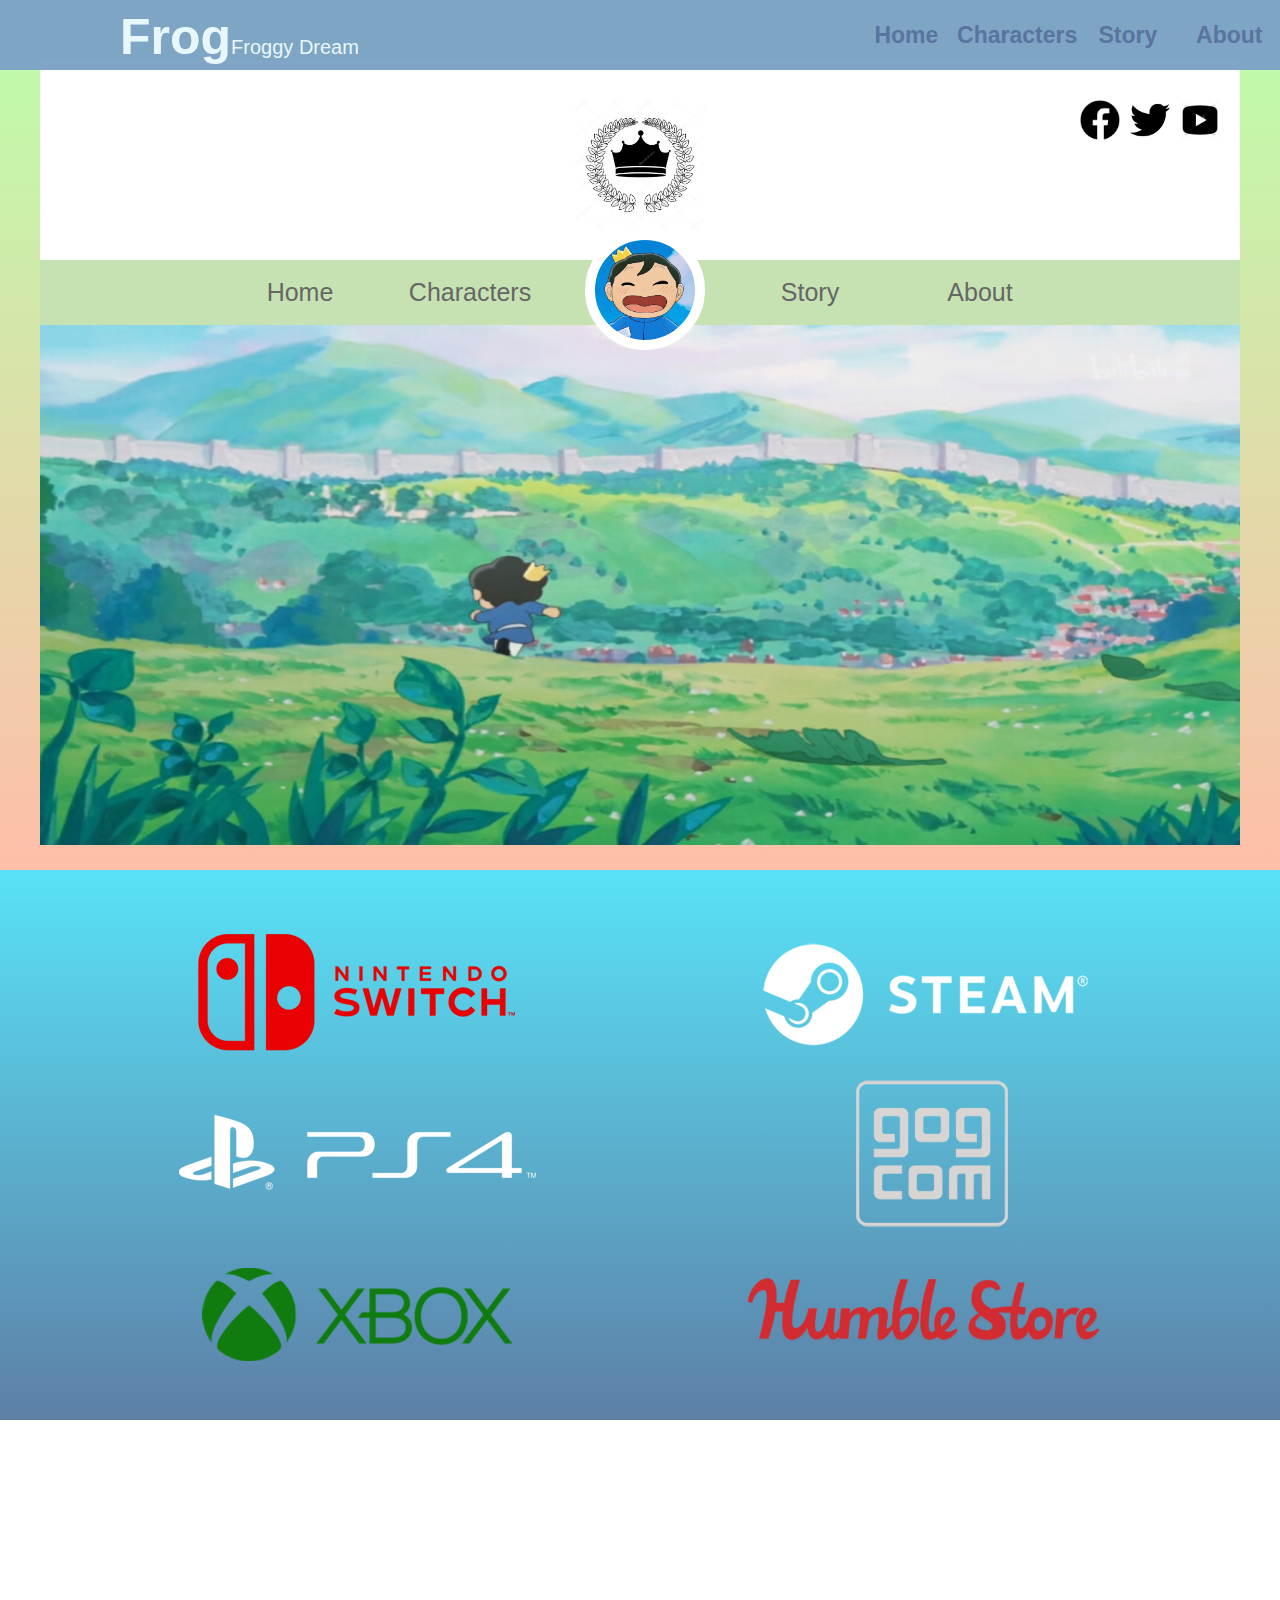
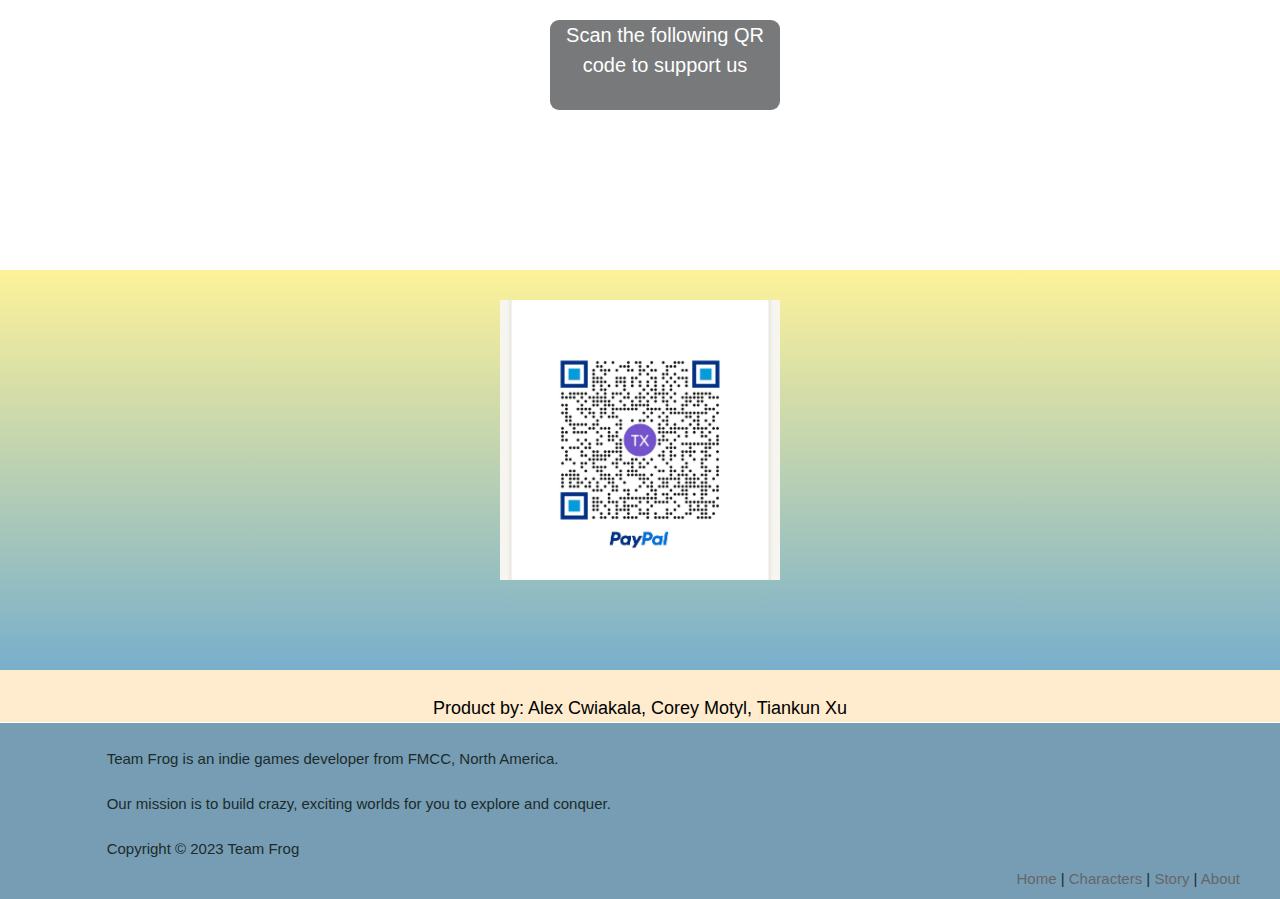
<file: index.html>
<!DOCTYPE html>
<html lang="en">   
<head>
    <meta charset="UTF-8">
    <meta http-equiv="X-UA-Compatible" content="IE=edge">
    <meta name="viewport" content="width=device-width, initial-scale=1.0">
    <title>Froggy Dreams Website</title>
    <link rel="stylesheet" href="./Data/reset.css">
    <link rel="stylesheet" href="./CSS/index.css">
    <link rel="stylesheet" href="./CSS/nav.css">
    <link rel="stylesheet" href="./CSS/all.css">
</head>
<body>
    <nav>
        <div class="navtitle"><strong>Frog</strong>Froggy Dream</div>
        <a href="index.html">Home</a>
        <a href="characters.html">Characters</a>
        <a href="story.html">Story</a>
        <a href="contact.html">About</a>
    </nav>
    <div class="wrap-body">
        <header>
            <div class="zerogrid">
                <div class="wrap-header">
                    <div class="wrap-sc">
                        <div class="logo">
                            <a href="login.html"><img src="./img/logout.webp"></a>
                        </div> 
                        <div class="icon fb">
                            <a href="https://www.facebook.com/" target="top"><img src="./img/facebook.png"></a>
                        </div>
                        <div class="icon tt">
                            <a href="https://twitter.com/home" target="new front"><img src="./img/twitter.png"></a>
                        </div>
                        <div class="icon yt">
                            <a href="https://www.youtube.com/" target="new front"><img src="./img/youtube.png"></a>
                        </div>
                    </div>
                    <ul class="shell">
                        <li class="button">
                            <a href="./index.html"><span>Home</span></a>
                        </li>
                        <li class="button">
                            <a href="./characters.html"><span>Characters</span></a>
                        </li>
                        <li class="portrait">
                            <ul class="information">
                                <li>Froggy Dreams</li>
                            </ul>
                        </li>
                        <li class="button">
                            <a href="./story.html"> <span>Story</span></a>
                        </li>
                        <li class="button">
                            <a href="./contact.html"><span>About</span></a>
                        </li>
                    </ul>
                    <div class="atupian"><img src="./img/beijing3.jpg"></div>
                </div>
            </div>
    </div>
    </header>

    <div class="body1" >
        <div class="">
            <div class="box1"><a href="https://www.nintendo.com" target="_blank" >
                <img src="./img/switch.png"/></a></div>
            <div class="box2"><a href="https://store.playstation.com" target="_blank" >
                <img src="./img/ps4.png"></a></div>
            <div class="box3"><a href="https://www.xbox.com" target="_blank" >
                <img src="./img/xbox.png"></a></div>
        </div>
        <div class="">
            <div class="box4"><a href="https://store.steampowered.com" target="_blank" >
                <img src="./img/steam.png"></a></div>
            <div class="box5"><a href="https://www.gog.com" target="_blank" >
                <img src="./img/gog.png"></a></div>
            <div class="box6"><a href="https://www.humblebundle.com" target="_blank" >
                <img src="./img/humble.png"></a></div>
        </div>
    </div>
    <div class="touming">
        <div class="touming1">Scan the following QR code to support us</div>
    </div>
    <div class="apartments">
        <div class="biaoti"><img src="./img/paypal.JPG"></div>
    </div>
    <div class="wbb" style="text-align: center; font-size: 18px; padding-top: 25px;">Product by: Alex Cwiakala, Corey Motyl, Tiankun Xu<br/></p>
    </div>
    <footer>
        <div class="foot">
            <p class="" style="white-space:pre-wrap;text-align: left;">
                Team Frog is an indie games developer from FMCC, North America.
            </p>
            <p class="" style="white-space:pre-wrap;text-align: left;">
                Our mission is to build crazy, exciting worlds for you to explore and conquer.&nbsp;
            </p>
            <p class="" style="white-space:pre-wrap;text-align: left;">
                Copyright © 2023 Team Frog
            </p>     
            <p class="" style="text-align: right;" >
                <a href="index.html">Home</a> |
                <a href="characters.html">Characters</a> |
                <a href="story.html">Story</a> |
                <a href="contact.html">About</a> 
            </p>
        </div>
    </footer>
    
</body>

</html>
</file>
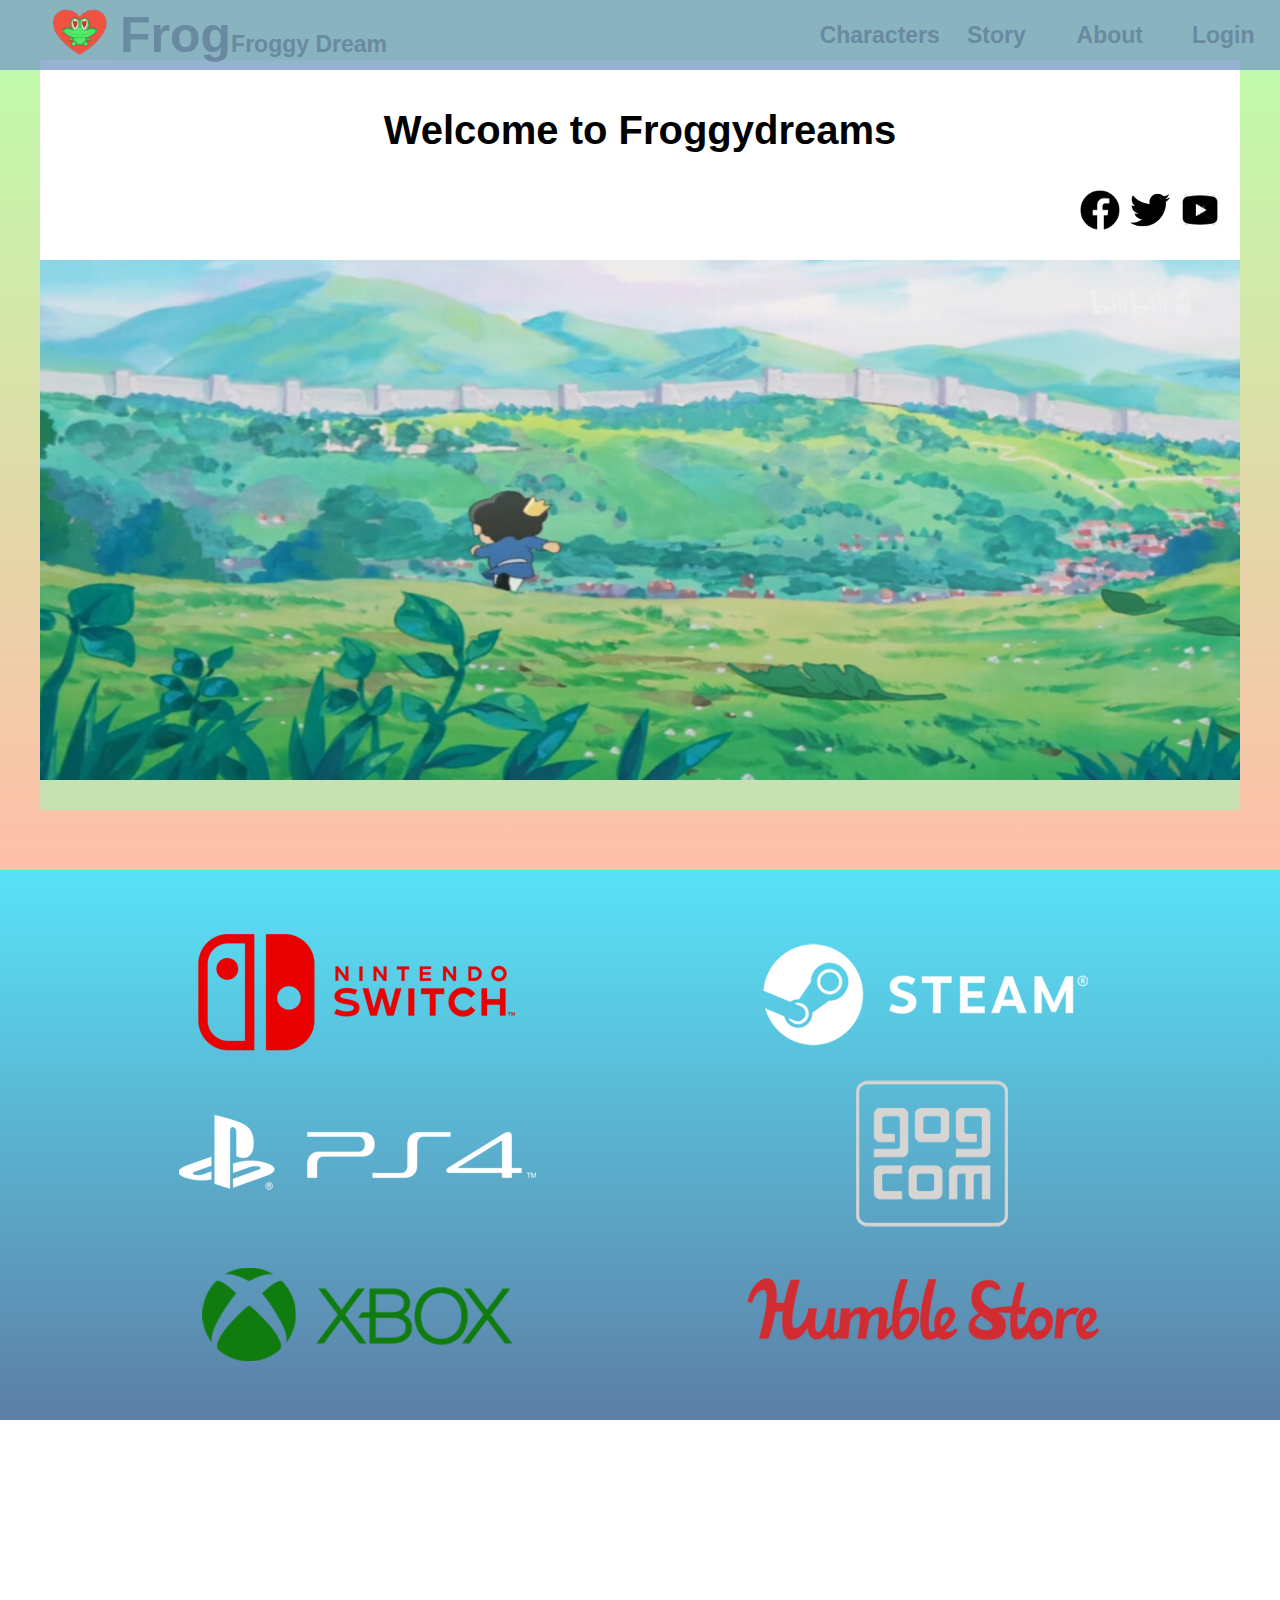
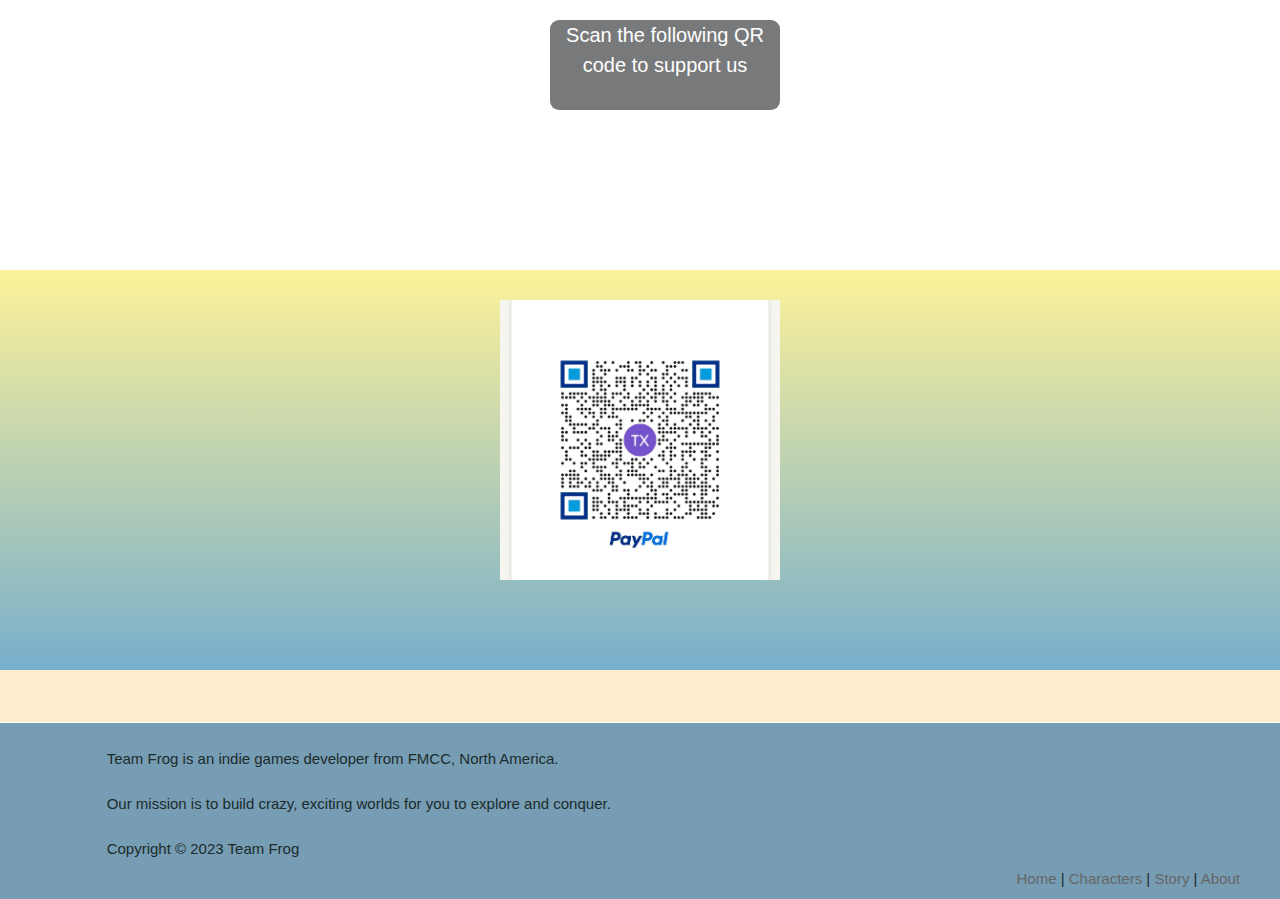
<file: Froggy Dream/index.html>
<!DOCTYPE html>
<html lang="en">   
<head>
    <meta charset="UTF-8">
    <meta http-equiv="X-UA-Compatible" content="IE=edge">
    <meta name="viewport" content="width=device-width, initial-scale=1.0">
    <title>Froggy Dreams Website</title>
    <link rel="stylesheet" href="./Data/reset.css">
    <link rel="stylesheet" href="./CSS/index.css">
    <link rel="stylesheet" href="./CSS/nav.css">
    <link rel="stylesheet" href="./CSS/all.css">
</head>
<body>
    <nav>
        <div class="redfrog"><img src="./img/splash1.0.png"></div>
        <div class="navtitle">
            <a href="index.html"><strong>Frog</strong>Froggy Dream</a></div>
        <a href="characters.html">Characters</a>
        <a href="story.html">Story</a>
        <a href="contact.html">About</a>
        <a href="login.html" target="_blank">Login</a>
    </nav>
    <div class="wrap-body">
        <header>
            <div class="zerogrid">
                <div class="wrap-header">
                    <div class="wrap-sc">
                        <div class="title">
                            <h1>Welcome to Froggydreams</h1>
                        </div> 
                        <div class="icon fb">
                            <a href="https://www.facebook.com/" target="top"><img src="./img/facebook.png"></a>
                        </div>
                        <div class="icon tt">
                            <a href="https://twitter.com/home" target="new front"><img src="./img/twitter.png"></a>
                        </div>
                        <div class="icon yt">
                            <a href="https://www.youtube.com/" target="new front"><img src="./img/youtube.png"></a>
                        </div>
                    </div>
                    <div class="atupian"><img src="./img/beijing3.jpg"></div>
                </div>
            </div>
    </div>
    </header>

    <div class="body1" >
        <div class="">
            <div class="box1"><a href="https://www.nintendo.com" target="_blank" >
                <img src="./img/switch.png"/></a></div>
            <div class="box2"><a href="https://store.playstation.com" target="_blank" >
                <img src="./img/ps4.png"></a></div>
            <div class="box3"><a href="https://www.xbox.com" target="_blank" >
                <img src="./img/xbox.png"></a></div>
        </div>
        <div class="">
            <div class="box4"><a href="https://store.steampowered.com" target="_blank" >
                <img src="./img/steam.png"></a></div>
            <div class="box5"><a href="https://www.gog.com" target="_blank" >
                <img src="./img/gog.png"></a></div>
            <div class="box6"><a href="https://www.humblebundle.com" target="_blank" >
                <img src="./img/humble.png"></a></div>
        </div>
    </div>
    <div class="touming">
        <div class="touming1">Scan the following QR code to support us</div>
    </div>
    <div class="apartments">
        <div class="biaoti"><img src="./img/paypal.JPG"></div>
    </div>
    <div class="wbb" style="text-align: center; font-size: 18px; padding-top: 25px;"><br/></p>
    </div>
    <footer>
        <div class="foot">
            <p class="" style="white-space:pre-wrap;text-align: left;">
                Team Frog is an indie games developer from FMCC, North America.
            </p>
            <p class="" style="white-space:pre-wrap;text-align: left;">
                Our mission is to build crazy, exciting worlds for you to explore and conquer.&nbsp;
            </p>
            <p class="" style="white-space:pre-wrap;text-align: left;">
                Copyright © 2023 Team Frog
            </p>     
            <p class="" style="text-align: right;" >
                <a href="index.html">Home</a> |
                <a href="characters.html">Characters</a> |
                <a href="story.html">Story</a> |
                <a href="contact.html">About</a> 
            </p>
        </div>
    </footer>
    
</body>

</html>
</file>
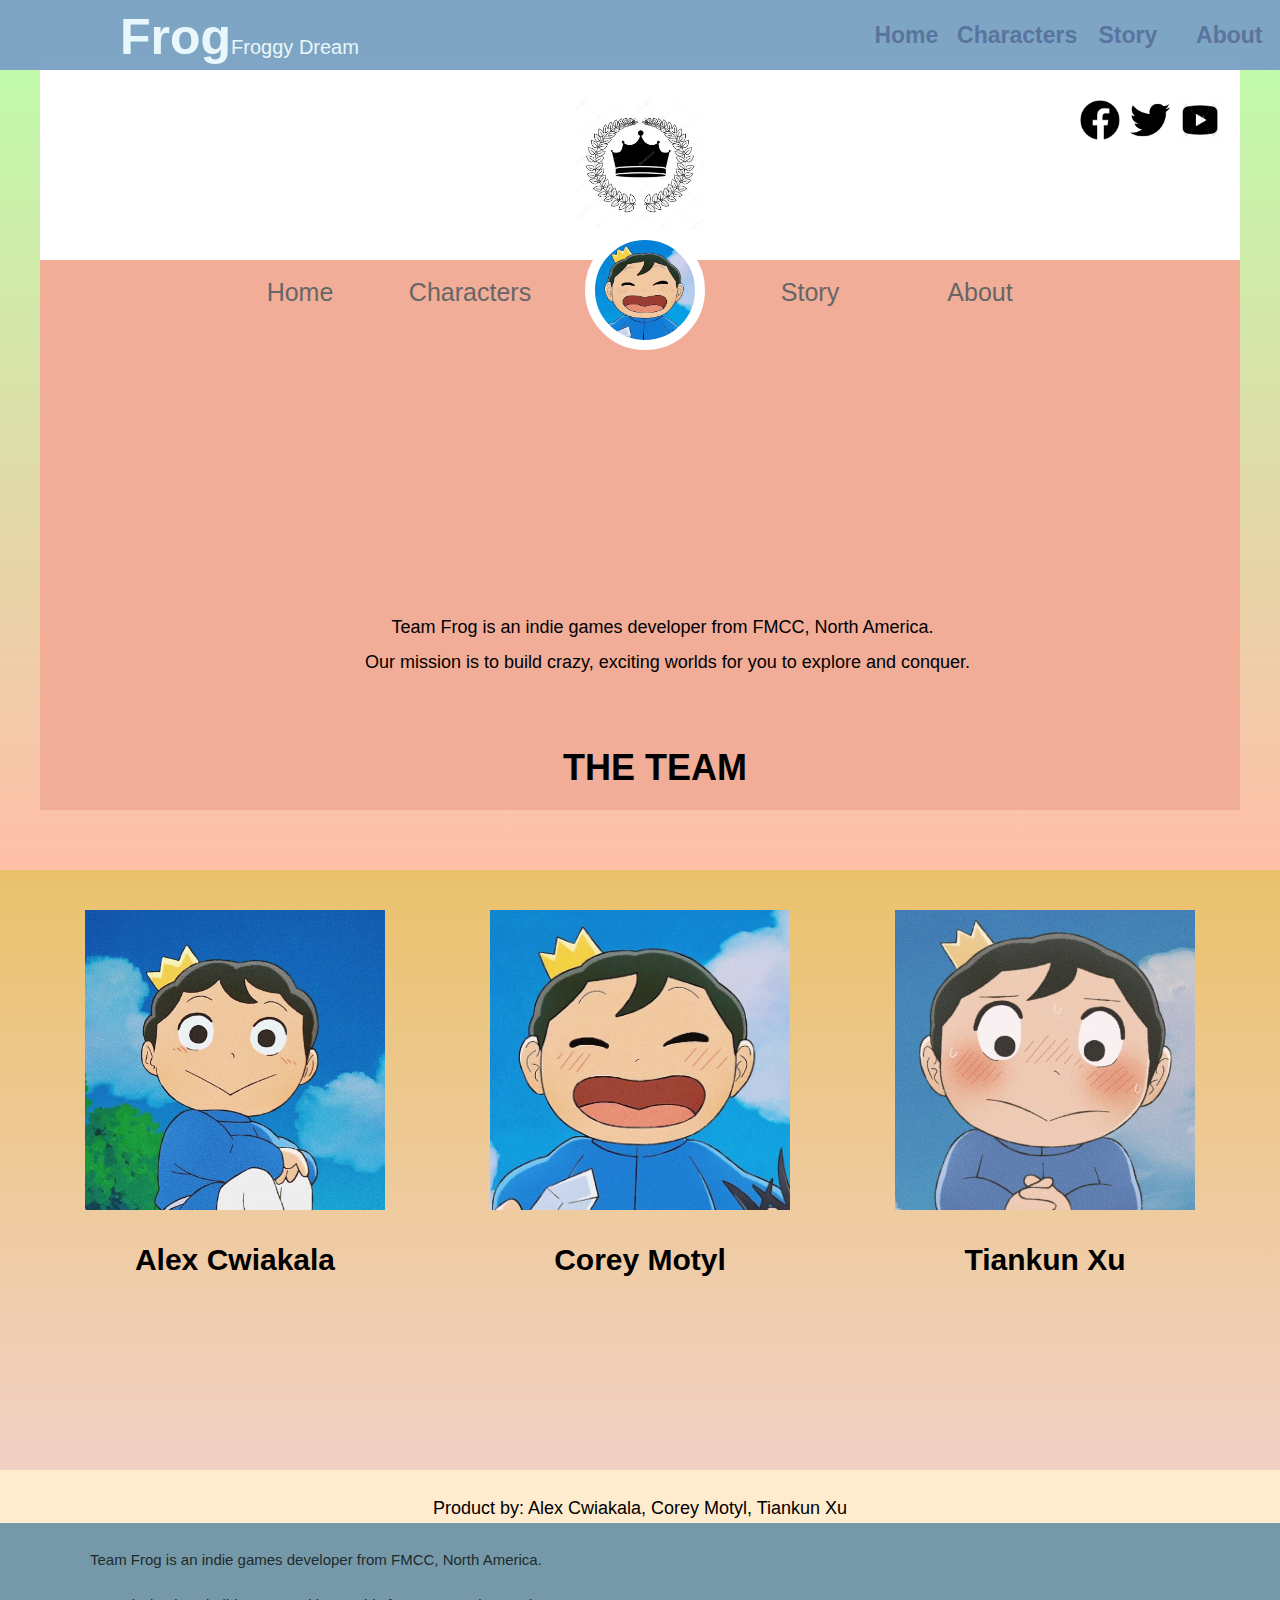
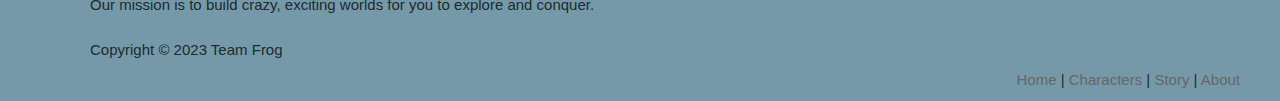
<file: contact.html>
<!DOCTYPE html>
<html lang="en">
<head>
    <meta charset="UTF-8">
    <meta http-equiv="X-UA-Compatible" content="IE=edge">
    <meta name="viewport" content="width=device-width, initial-scale=1.0">
    <title>Foggy Dreams</title>
    <link rel="stylesheet" href="./CSS/contact.css">
    <link rel="stylesheet" href="./Data/reset.css">
    <link rel="stylesheet" href="./CSS/nav.css">
    <link rel="stylesheet" href="./CSS/all.css">
</head>
<body>
    <nav>
        <div class="navtitle"><strong>Frog</strong>Froggy Dream</div>
        <a href="index.html">Home</a>
        <a href="characters.html">Characters</a>
        <a href="story.html">Story</a>
        <a href="contact.html">About</a>
    </nav>
    <header>
        <div class="zerogrid">
            <div class="wrap-header">
                <div class="wrap-sc">
                    <div class="logo">
                        <a href="login.html"><img src="./img/logout.webp"></a>
                    </div> 
                    <div class="icon fb">
                        <a href="https://www.facebook.com/" target="top"><img src="./img/facebook.png"></a>
                    </div>
                    <div class="icon tt">
                        <a href="https://twitter.com/home" target="new front"><img src="./img/twitter.png"></a>
                    </div>
                    <div class="icon yt">
                        <a href="https://www.youtube.com/" target="new front"><img src="./img/youtube.png"></a>
                    </div>
                </div>
                <ul class="shell">
                    <li class="button">
                        <a href="./index.html"><span>Home</span></a>
                    
                    </li>
                    <li class="button">
                        <a href="./characters.html"><span>Characters</span></a>
                    </li>
                    <li class="portrait">
                        <ul class="information">
                            <li>Froggy Dreams</li>
                        </ul>
                    </li>
                    <li class="button">
                        <a href="./story.html"><span>Story</span></a>
                    </li>
                    <li class="button">
                        <a href="./contact.html"><span>About</span></a>
                    </li>
                </ul>
                <!-- <div class="atupian"><img src="./img/beijing4.jpg"></div> -->
                <div class="team">
                    <p style="text-align:center;white-space:pre-wrap;" class="">
                        Team Frog is an indie games developer from FMCC, North America.  &nbsp;
                        Our mission is to build crazy, exciting worlds for you to explore and conquer.&nbsp;
                    </p>
                    <h1 style="text-align:center;white-space:pre-wrap;" class="txt">
                        THE TEAM
                    </h1>

                </div>
            </div>
    </div>
        
</div>
</header>
<div class="body1">
    <div class="box1"><img src="./img/tupian1.jpg">
        <h4 style="text-align:center;white-space:pre-wrap;">Alex Cwiakala</h4><br /> 
        <p class="" style="white-space:pre-wrap;"></p>
    </div>
    <div class="box2"><img src="./img/tupian2.jpg">
        <h4 style="text-align:center;white-space:pre-wrap;">Corey Motyl</h4><br /> 
        <p class="" style="white-space:pre-wrap;"></p>
    </div>
    <div class="box3"><img src="./img/tupian3.jpg">
        <h4 style="text-align:center;white-space:pre-wrap;">Tiankun Xu</h4><br /> 
        <p class="" style="white-space:pre-wrap;"></p>
    </div>
</div>
<div class="wbb" style="text-align: center; font-size: 18px; padding-top: 25px;">Product by: Alex Cwiakala, Corey Motyl, Tiankun Xu <br/></p>
</body>
<footer>
    <div class="foot">
        <p class="" style="white-space:pre-wrap;text-align: left;">
            Team Frog is an indie games developer from FMCC, North America.
        </p>
        <p class="" style="white-space:pre-wrap;text-align: left;">
            Our mission is to build crazy, exciting worlds for you to explore and conquer.&nbsp;
        </p>
        <p class="" style="white-space:pre-wrap;text-align: left;">
            Copyright © 2023 Team Frog
        </p>     
        <p class="" style="text-align: right;" >
            <a href="index.html">Home</a> |
            <a href="characters.html">Characters</a> |
            <a href="story.html">Story</a> |
            <a href="contact.html">About</a> 
        </p>
    </div>
</footer>
</html>
</file>
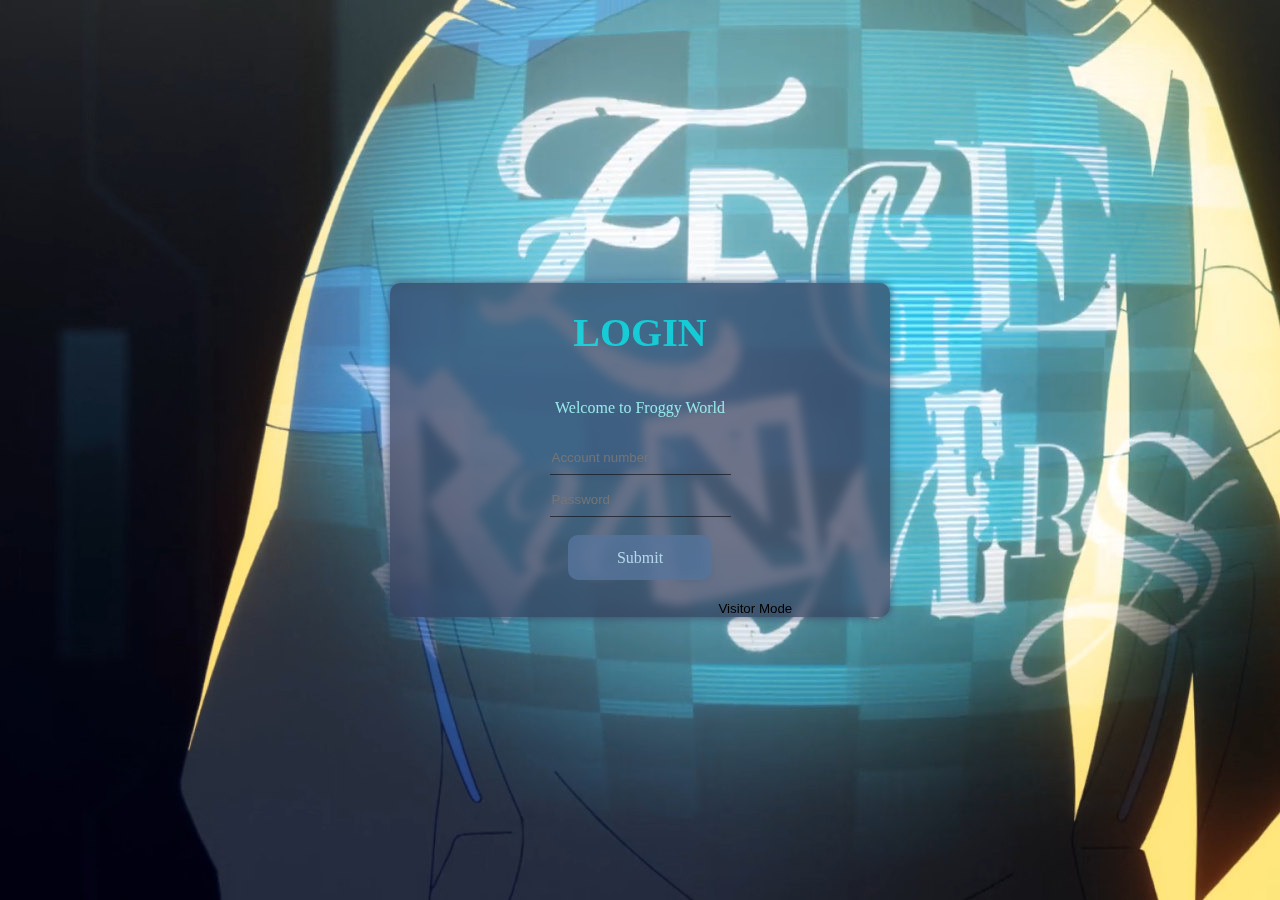
<file: login.html>
<!DOCTYPE html>
<html lang="en">
<head>
    <meta charset="UTF-8">
    <meta http-equiv="X-UA-Compatible" content="IE=edge">
    <meta name="viewport" content="width=device-width, initial-scale=1.0">
    <title>Login</title>
    <link rel="stylesheet" href="./CSS/login.css">
</head>
<body>
    <div class="back" id="back">
        <div class="log" id="log">
            <div class="logtitle">LOGIN</div><p>Welcome to Froggy World</p>
            <form action="index.html" id="logbody" class="logbody" onsubmit="return login()">
                <input type="text" id="zh" size="20" class="txt" placeholder="Account number">
                <br>
                <input type="password" id="mm" size="20" class="txt" placeholder="Password">
                <br>
                <input type="submit" value="Submit" id="sub" class="sub">
                <a href="index.html"><input type="button" value="Visitor Mode" id="vm" class="vm"></a>
            </form>     
        </div>
    </div>
    <script src="login.js"></script>
</body>
</html>
</file>
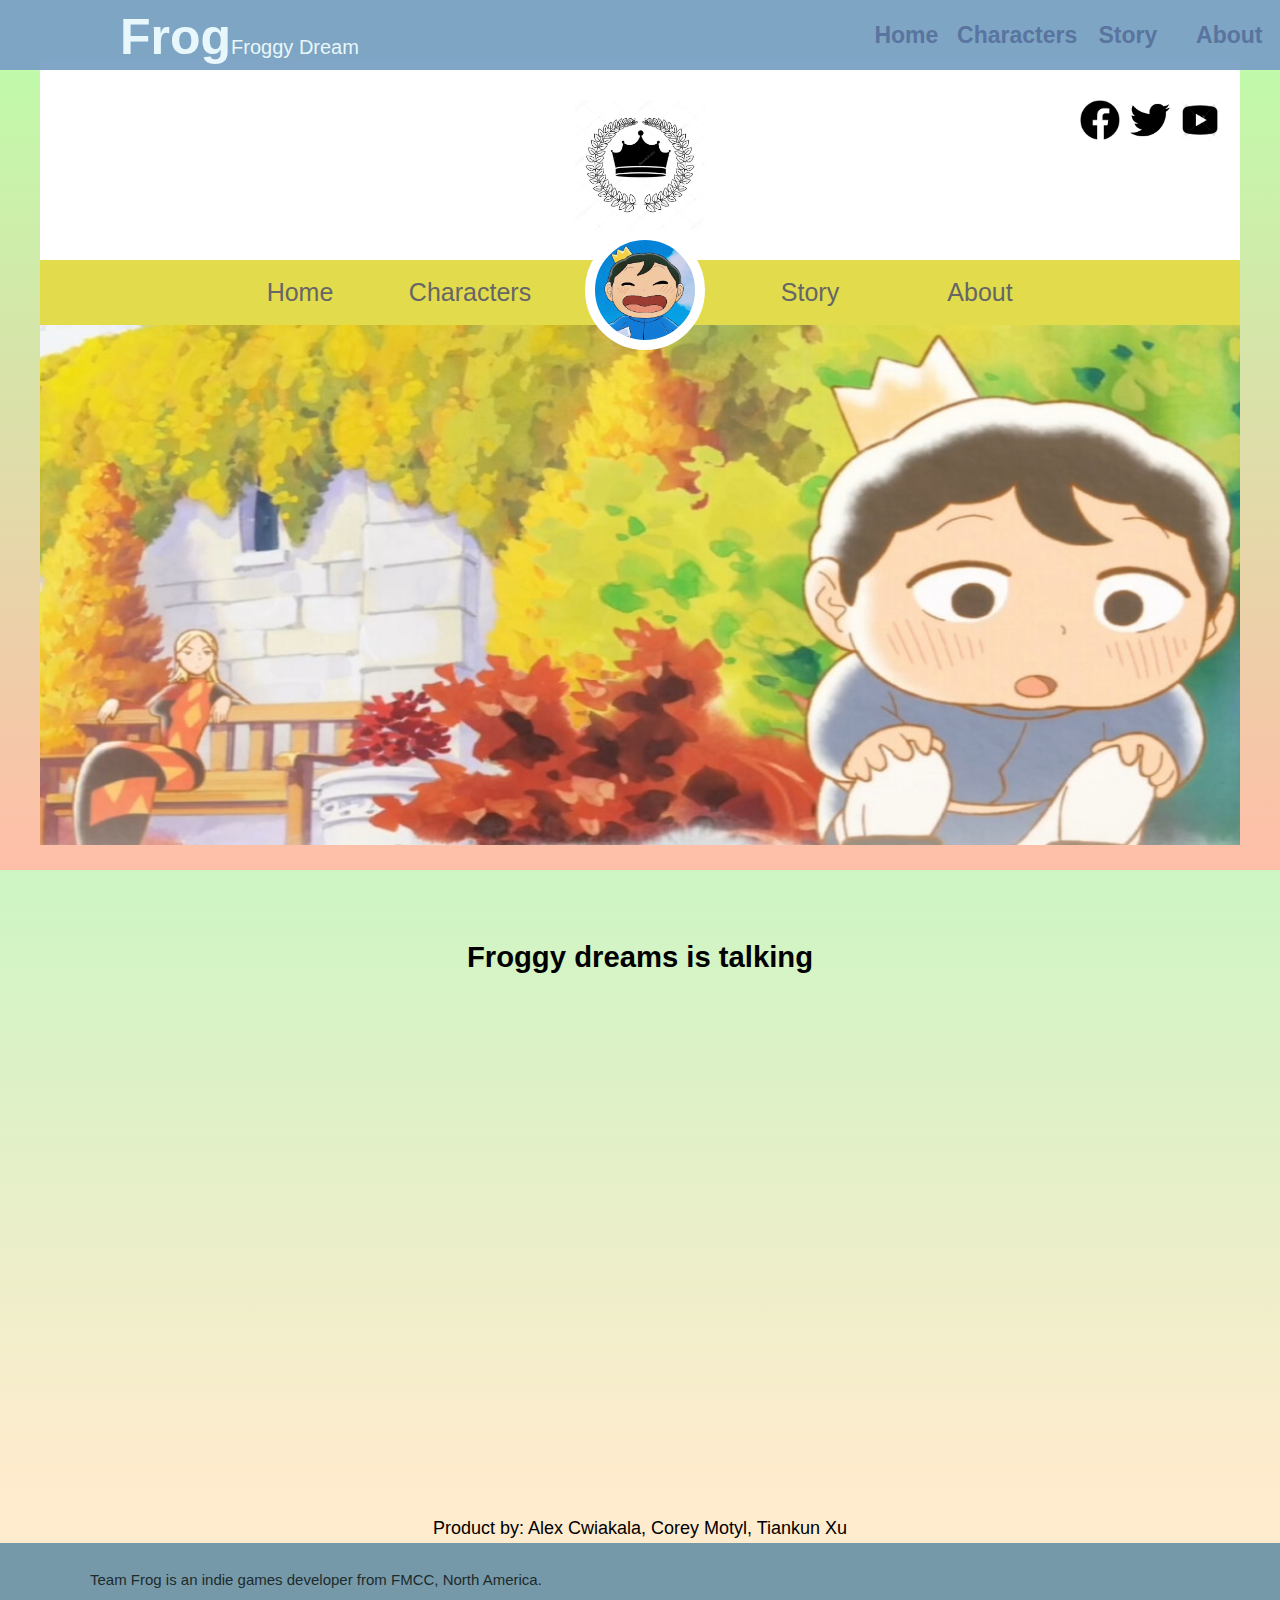
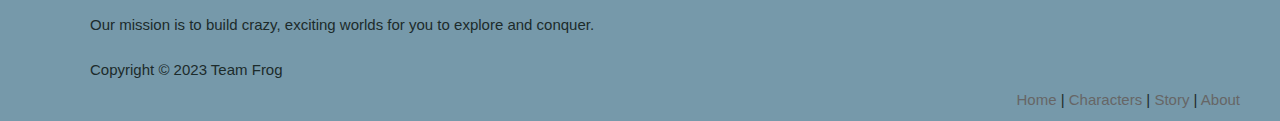
<file: story.html>
<!DOCTYPE html>
<html lang="en">
<head>
    <meta charset="UTF-8">
    <meta http-equiv="X-UA-Compatible" content="IE=edge">
    <meta name="viewport" content="width=device-width, initial-scale=1.0">
    <title>Document</title>
    <link rel="stylesheet" href="./CSS/story.css">
    <link rel="stylesheet" href="./Data/reset.css">
    <link rel="stylesheet" href="./CSS/nav.css">
    <link rel="stylesheet" href="./CSS/all.css">
</head>
<body>
    <nav>
        <div class="navtitle"><strong>Frog</strong>Froggy Dream</div>
        <a href="index.html">Home</a>
        <a href="characters.html">Characters</a>
        <a href="story.html">Story</a>
        <a href="contact.html">About</a>
    </nav>
    <header>
        <div class="zerogrid">
            <div class="wrap-header">
                <div class="wrap-sc">
                    <div class="logo">
                        <a href="login.html"><img src="./img/logout.webp"></a>
                    </div> 
                    <div class="icon fb">
                        <a href="https://www.facebook.com/" target="top"><img src="./img/facebook.png"></a>
                    </div>
                    <div class="icon tt">
                        <a href="https://twitter.com/home" target="new front"><img src="./img/twitter.png"></a>
                    </div>
                    <div class="icon yt">
                        <a href="https://www.youtube.com/" target="new front"><img src="./img/youtube.png"></a>
                    </div>
                </div>
                <ul class="shell">
                    <li class="button">
                        <a href="./index.html"></a><span>Home</span>
                    </li>
                    <li class="button">
                        <a href="./characters.html"><span>Characters</span></a>
                    </li>
                    <li class="portrait">
                        <ul class="information">
                            <li>Froggy Dreams</li>
                        </ul>
                    </li>
                    <li class="button">
                        <a href="./story.html"><span>Story</span></a>
                    </li>
                    <li class="button">
                        <a href="./contact.html"><span>About</span></a>
                    </li>
                </ul>
                <div class="atupian"><img src="./img/beijing6.jpg"></div>
            </div>
        </div>
</div>

</header>
<div class="wb">
    <div class="wba"><h3> Froggy dreams is talking</h3>
    <p></p>
    </div>
</div>
<div class="wbb" style="text-align: center; font-size: 18px; padding-top: 25px;">Product by: Alex Cwiakala, Corey Motyl, Tiankun Xu<br/></p>
</body>
<footer>
    <div class="foot">
        <p class="" style="white-space:pre-wrap;text-align: left;">
            Team Frog is an indie games developer from FMCC, North America.
        </p>
        <p class="" style="white-space:pre-wrap;text-align: left;">
            Our mission is to build crazy, exciting worlds for you to explore and conquer.&nbsp;
        </p>
        <p class="" style="white-space:pre-wrap;text-align: left;">
            Copyright © 2023 Team Frog
        </p>     
        <p class="" style="text-align: right;" >
            <a href="index.html">Home</a> |
            <a href="characters.html">Characters</a> |
            <a href="story.html">Story</a> |
            <a href="contact.html">About</a> 
        </p>
    </div>
</footer>

</html>
</file>
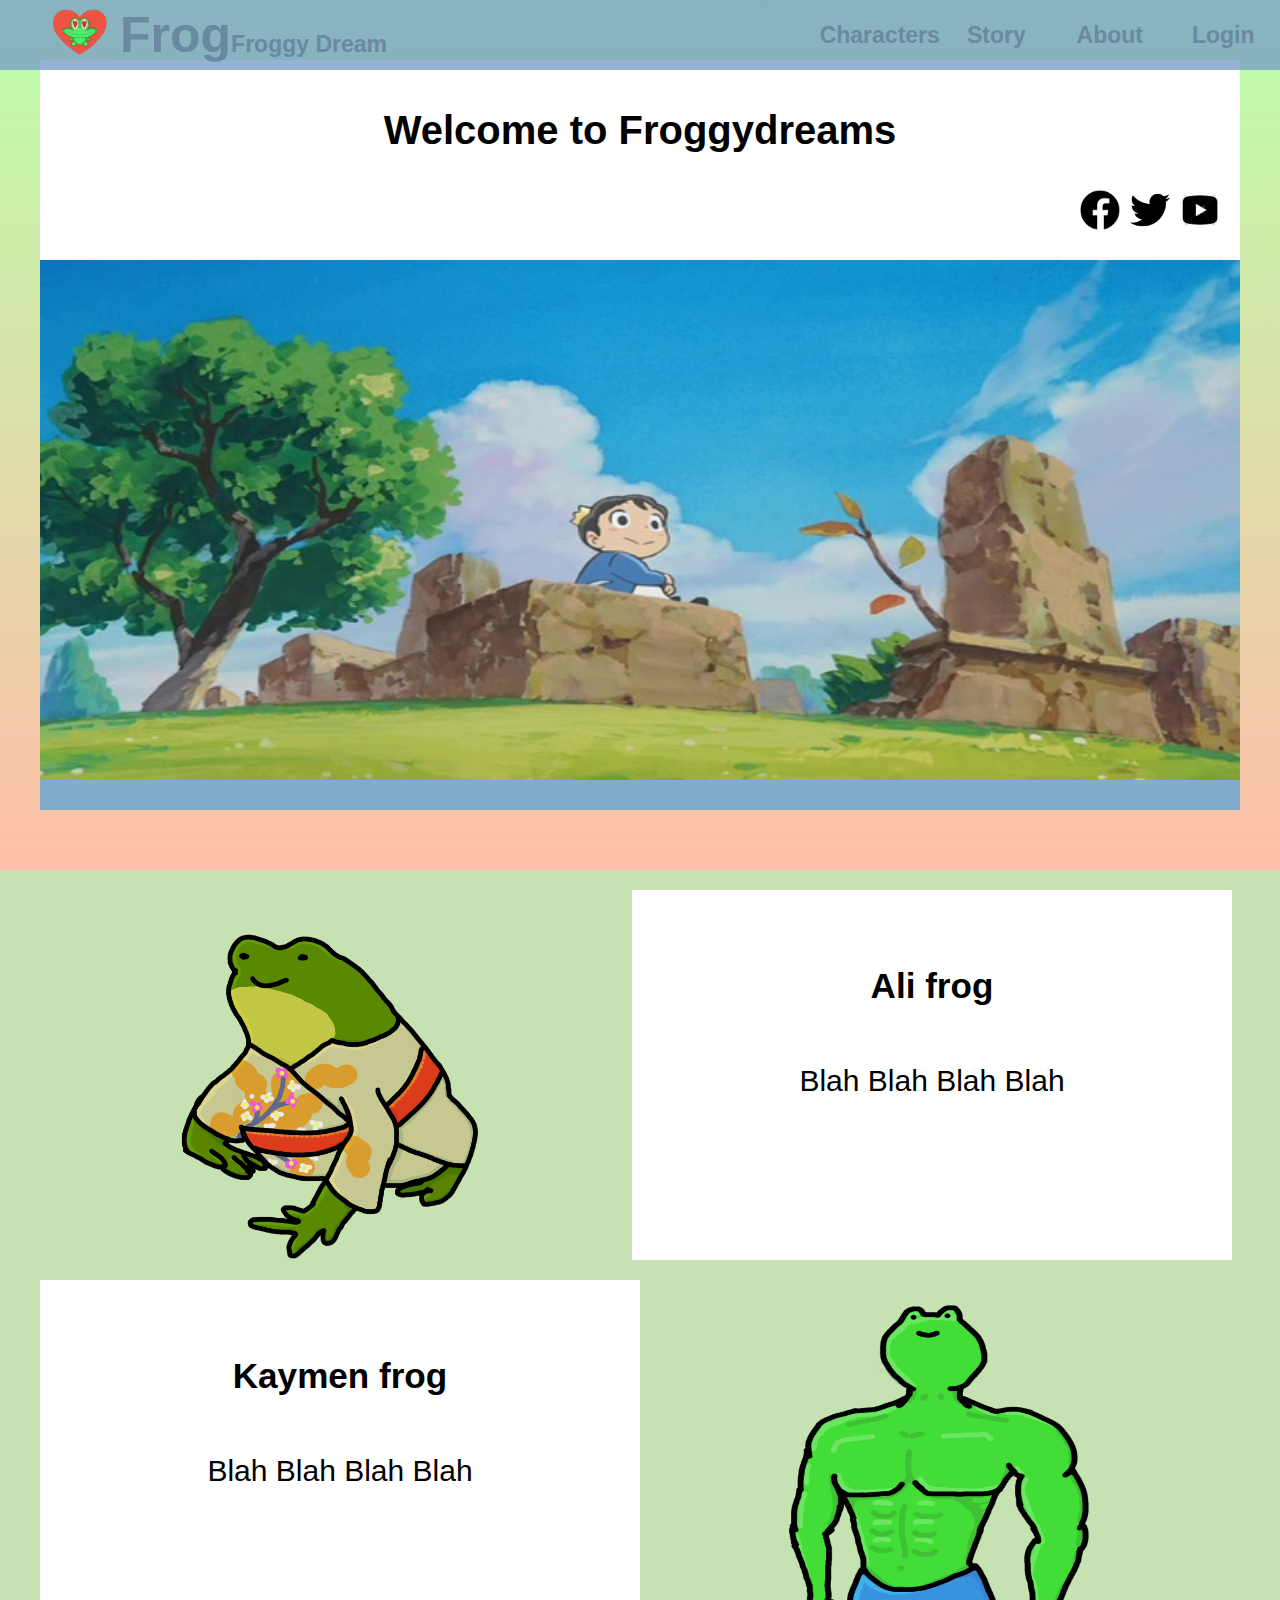
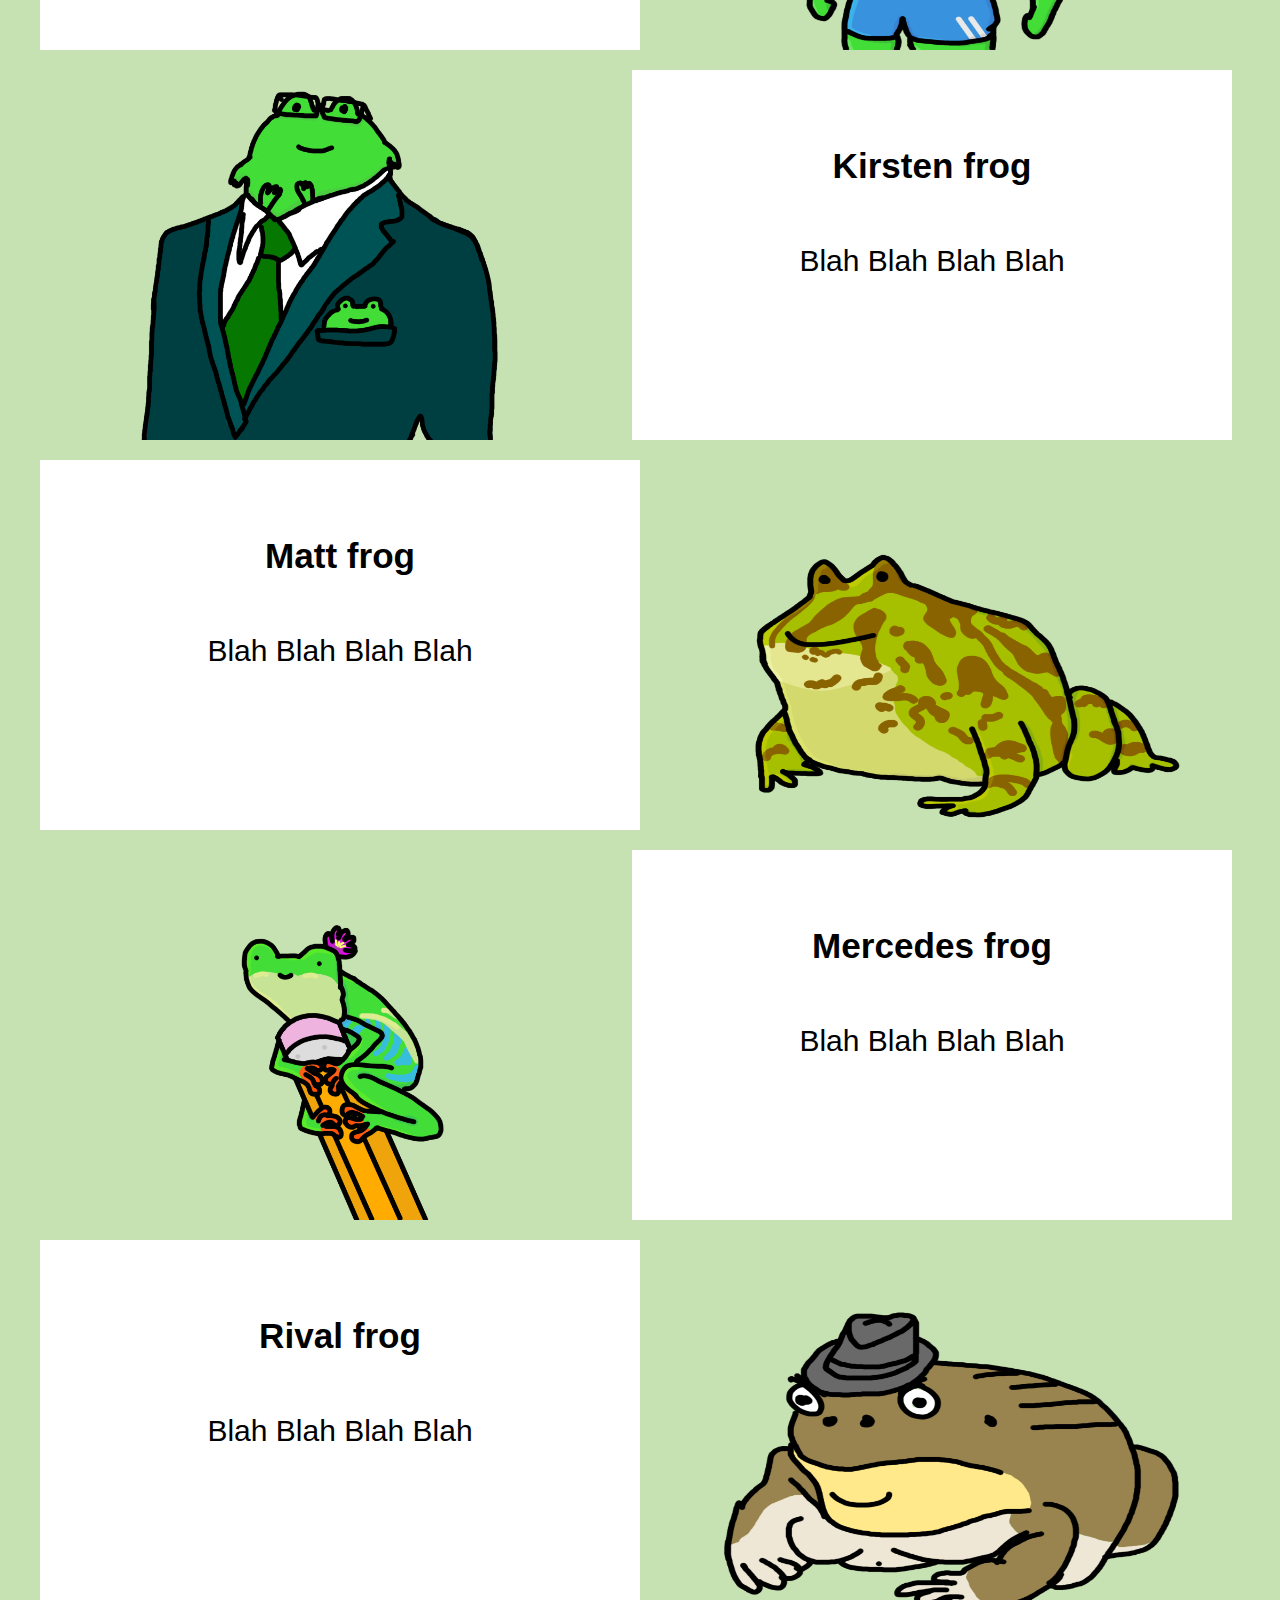
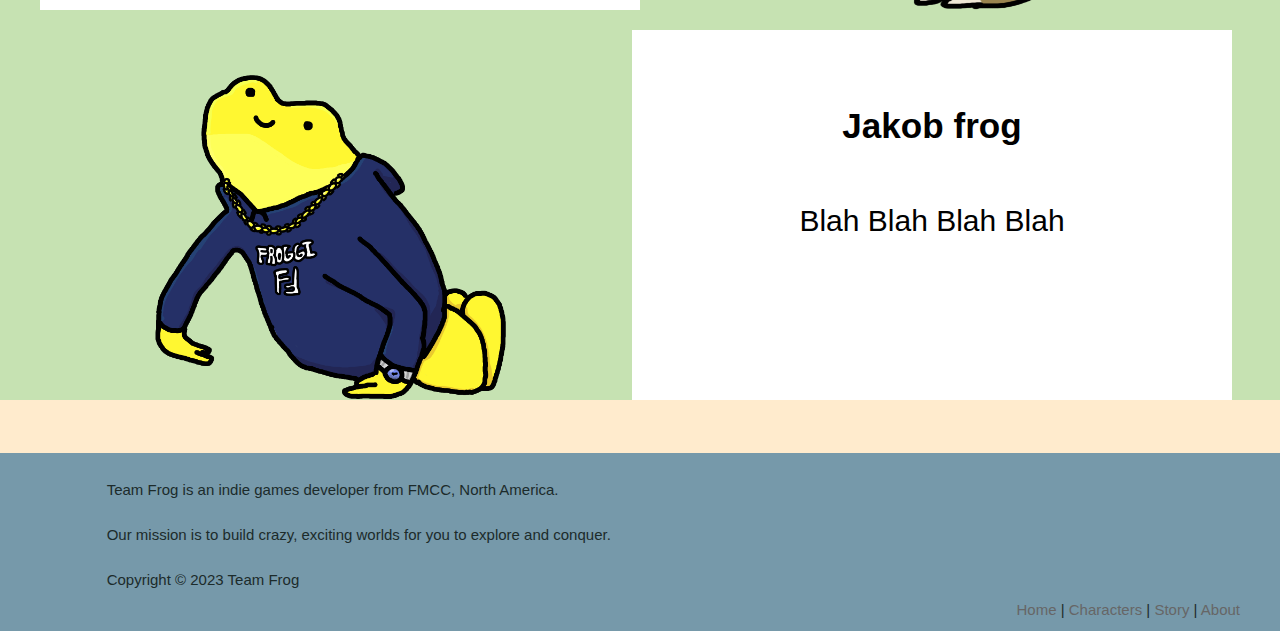
<file: Froggy Dream/characters.html>
<!DOCTYPE html>
<html lang="en">
<head>
    <meta charset="UTF-8">
    <meta http-equiv="X-UA-Compatible" content="IE=edge">
    <meta name="viewport" content="width=device-width, initial-scale=1.0">
    <title>Document</title>
    <link rel="stylesheet" href="./CSS/characters.css">
    <link rel="stylesheet" href="./Data/reset.css">
    <link rel="stylesheet" href="./CSS/nav.css">
    <link rel="stylesheet" href="./CSS/all.css">
</head>
<body>
    <nav>
        <div class="redfrog"><img src="./img/splash1.0.png"></div>
        <div class="navtitle">
            <a href="index.html"><strong>Frog</strong>Froggy Dream</a></div>
        <a href="characters.html">Characters</a>
        <a href="story.html">Story</a>
        <a href="contact.html">About</a>
        <a href="login.html" target="_blank">Login</a>
    </nav>
    <header>
    <div class="zerogrid">
        <div class="wrap-header">
            <div class="wrap-sc">
                <div class="title">
                    <h1>Welcome to Froggydreams</h1>
                </div> 
                <div class="icon fb">
                    <a href="https://www.facebook.com/" target="top"><img src="./img/facebook.png"></a>
                </div>
                <div class="icon tt">
                    <a href="https://twitter.com/home" target="new front"><img src="./img/twitter.png"></a>
                </div>
                <div class="icon yt">
                    <a href="https://www.youtube.com/" target="new front"><img src="./img/youtube.png"></a>
                </div>
            </div>
            <div class="atupian"><img src="./img/beijing5.png"></div>
        </div>
    </div>
</div>

</header>
<div class="zg">
    <div class="one">
        <div class="left"><img src="./character img/ali.png"></div>
        <div class="right"><h3>Ali frog</h3><br />Blah Blah Blah Blah<br /><br/></div>
    </div >
    <div class="one">
        <div class="right"><h3>Kaymen frog</h3><br />Blah Blah Blah Blah<br /></div>
        <div class="c"><img src="./character img/kaymen.png"></div>
    </div>
    <div class="one">
        <div class="left"><img src="./character img/kirsten.png"></div>
        <div class="right"><h3>Kirsten frog</h3><br />Blah Blah Blah Blah</div>
    </div >
    <div class="one">
        <div class="right"><h3>Matt frog</h3><br />Blah Blah Blah Blah<br /><br/></div>
        <div class="c"><img src="./character img/matt.png"></div>
    </div>
    <div class="one">
        <div class="left"><img src="./character img/mercedes.png"></div>
        <div class="right"><h3>Mercedes frog</h3><br />Blah Blah Blah Blah<br /><br/></div>
    </div >
    <div class="one">
        <div class="right"><h3>Rival frog</h3><br />Blah Blah Blah Blah<br /></div>
        <div class="c"><img src="./character img/rivalfrog.png"></div>
    </div>
    <div class="one">
        <div class="left"><img src="./character img/jakob.png"></div>
        <div class="right"><h3>Jakob frog</h3><br />Blah Blah Blah Blah<br /><br/></div>
    </div >
 </div>
 <div class="wbb" style="text-align: center; font-size: 18px; padding-top: 25px;"><br/></p>
</body>
<footer>
        <div class="foot">
            <p class="" style="white-space:pre-wrap;text-align: left;">
                Team Frog is an indie games developer from FMCC, North America.
            </p>
            <p class="" style="white-space:pre-wrap;text-align: left;">
                Our mission is to build crazy, exciting worlds for you to explore and conquer.&nbsp;
            </p>
            <p class="" style="white-space:pre-wrap;text-align: left;">
                Copyright © 2023 Team Frog
            </p>     
            <p class="" style="text-align: right;" >
                <a href="index.html">Home</a> |
                <a href="characters.html">Characters</a> |
                <a href="story.html">Story</a> |
                <a href="contact.html">About</a> 
            </p>
    </div>
</footer>

</html>
</file>
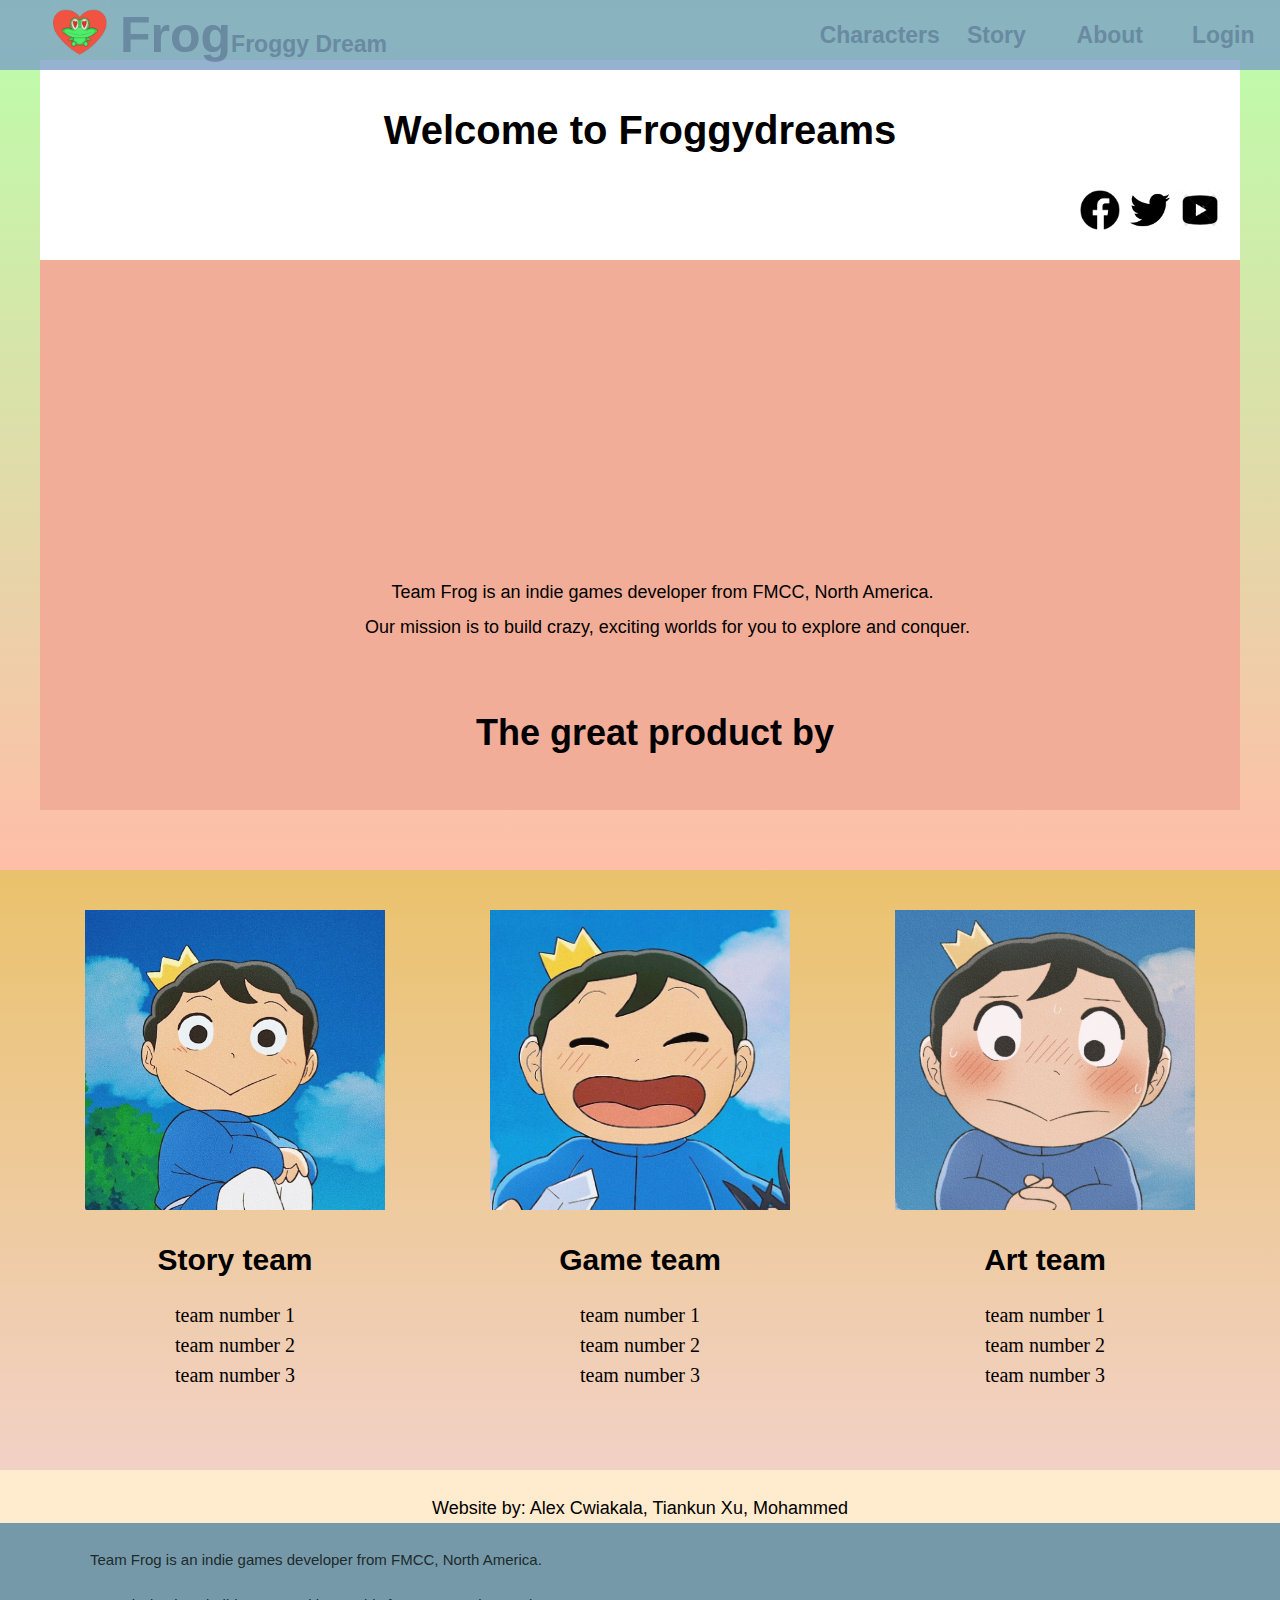
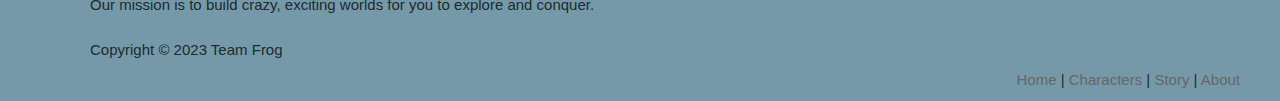
<file: Froggy Dream/contact.html>
<!DOCTYPE html>
<html lang="en">
<head>
    <meta charset="UTF-8">
    <meta http-equiv="X-UA-Compatible" content="IE=edge">
    <meta name="viewport" content="width=device-width, initial-scale=1.0">
    <title>Foggy Dreams</title>
    <link rel="stylesheet" href="./CSS/contact.css">
    <link rel="stylesheet" href="./Data/reset.css">
    <link rel="stylesheet" href="./CSS/nav.css">
    <link rel="stylesheet" href="./CSS/all.css">
</head>
<body>
    <nav>
        <div class="redfrog"><img src="./img/splash1.0.png"></div>
        <div class="navtitle">
            <a href="index.html"><strong>Frog</strong>Froggy Dream</a></div>
        <a href="characters.html">Characters</a>
        <a href="story.html">Story</a>
        <a href="contact.html">About</a>
        <a href="login.html" target="_blank">Login</a>
    </nav>
    <header>
        <div class="zerogrid">
            <div class="wrap-header">
                <div class="wrap-sc">
                    <div class="title">
                        <h1>Welcome to Froggydreams</h1>
                    </div> 
                    <div class="icon fb">
                        <a href="https://www.facebook.com/" target="top"><img src="./img/facebook.png"></a>
                    </div>
                    <div class="icon tt">
                        <a href="https://twitter.com/home" target="new front"><img src="./img/twitter.png"></a>
                    </div>
                    <div class="icon yt">
                        <a href="https://www.youtube.com/" target="new front"><img src="./img/youtube.png"></a>
                    </div>
                </div>
                <!-- <div class="atupian"><img src="./img/beijing4.jpg"></div> -->
                <div class="blog">
                    <p style="text-align:center;white-space:pre-wrap;" class="">
                        Team Frog is an indie games developer from FMCC, North America.  &nbsp;
                        Our mission is to build crazy, exciting worlds for you to explore and conquer.&nbsp;
                    </p>
                    <h1 style="text-align:center;white-space:pre-wrap;" class="blog2">
                        The great product by
                    </h1>
                </div>
            </div>
    </div>
        
</div>
</header>
<div class="body1">
    <div class="box1"><img src="./img/tupian1.jpg">
        <h1>Story team</h4><br /> 
        <p>team number 1</p>
        <p>team number 2</p>
        <p>team number 3</p>

    </div>
    <div class="box2"><img src="./img/tupian2.jpg">
        <h1>Game team</h1><br /> 
        <p>team number 1</p>
        <p>team number 2</p>
        <p>team number 3</p>
    </div>
    <div class="box3"><img src="./img/tupian3.jpg">
        <h1>Art team</h1><br /> 
        <p>team number 1</p>
        <p>team number 2</p>
        <p>team number 3</p>
    </div>
</div>
<div class="wbb" style="text-align: center; font-size: 18px; padding-top: 25px;">Website by: Alex Cwiakala, Tiankun Xu, Mohammed<br/></p>
</body>
<footer>
    <div class="foot">
        <p class="" style="white-space:pre-wrap;text-align: left;">
            Team Frog is an indie games developer from FMCC, North America.
        </p>
        <p class="" style="white-space:pre-wrap;text-align: left;">
            Our mission is to build crazy, exciting worlds for you to explore and conquer.&nbsp;
        </p>
        <p class="" style="white-space:pre-wrap;text-align: left;">
            Copyright © 2023 Team Frog
        </p>     
        <p class="" style="text-align: right;" >
            <a href="index.html">Home</a> |
            <a href="characters.html">Characters</a> |
            <a href="story.html">Story</a> |
            <a href="contact.html">About</a> 
        </p>
    </div>
</footer>
</html>
</file>
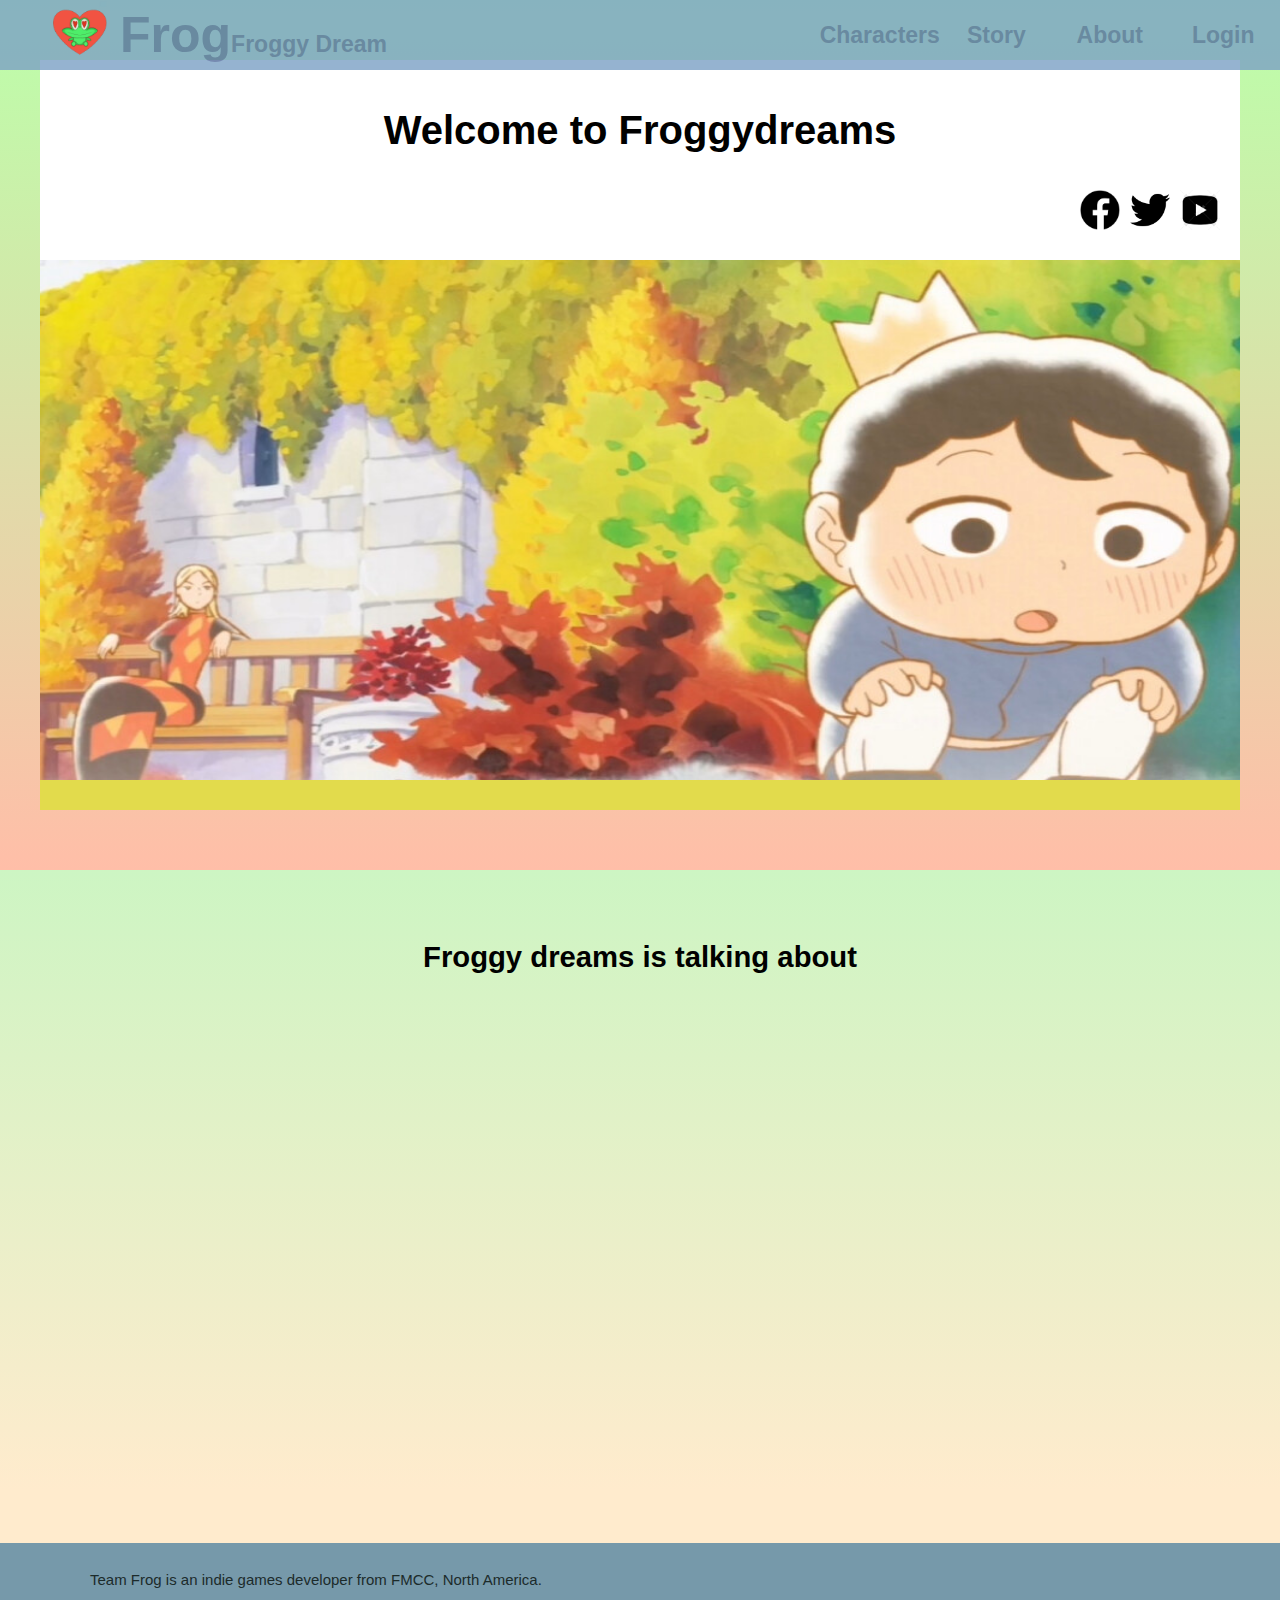
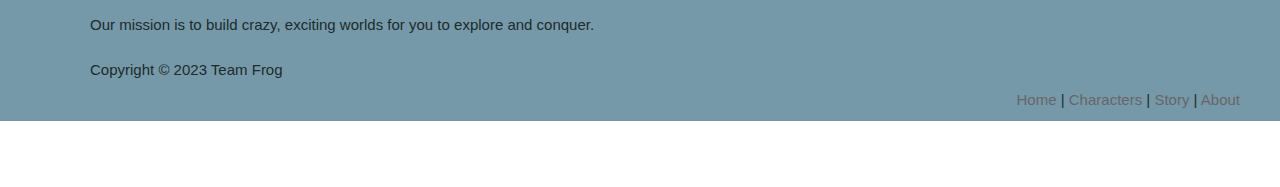
<file: Froggy Dream/story.html>
<!DOCTYPE html>
<html lang="en">
<head>
    <meta charset="UTF-8">
    <meta http-equiv="X-UA-Compatible" content="IE=edge">
    <meta name="viewport" content="width=device-width, initial-scale=1.0">
    <title>Document</title>
    <link rel="stylesheet" href="./CSS/story.css">
    <link rel="stylesheet" href="./Data/reset.css">
    <link rel="stylesheet" href="./CSS/nav.css">
    <link rel="stylesheet" href="./CSS/all.css">
</head>
<body>
    <nav>
        <div class="redfrog"><img src="./img/splash1.0.png"></div>
        <div class="navtitle">
            <a href="index.html"><strong>Frog</strong>Froggy Dream</a></div>
        <a href="characters.html">Characters</a>
        <a href="story.html">Story</a>
        <a href="contact.html">About</a>
        <a href="login.html" target="_blank">Login</a>
    </nav>
    <header>
        <div class="zerogrid">
            <div class="wrap-header">
                <div class="wrap-sc">
                    <div class="title">
                        <h1>Welcome to Froggydreams</h1>
                    </div> 
                    <div class="icon fb">
                        <a href="https://www.facebook.com/" target="top"><img src="./img/facebook.png"></a>
                    </div>
                    <div class="icon tt">
                        <a href="https://twitter.com/home" target="new front"><img src="./img/twitter.png"></a>
                    </div>
                    <div class="icon yt">
                        <a href="https://www.youtube.com/" target="new front"><img src="./img/youtube.png"></a>
                    </div>
                </div>
                <div class="atupian"><img src="./img/beijing6.jpg"></div>
            </div>
        </div>
</div>

</header>
<div class="wb">
    <div class="wba"><h3> Froggy dreams is talking about</h3>
    <p></p>
    </div>
</div>
<div class="wbb" style="text-align: center; font-size: 18px; padding-top: 25px;"><br/></p>
</body>
<footer>
    <div class="foot">
        <p class="" style="white-space:pre-wrap;text-align: left;">
            Team Frog is an indie games developer from FMCC, North America.
        </p>
        <p class="" style="white-space:pre-wrap;text-align: left;">
            Our mission is to build crazy, exciting worlds for you to explore and conquer.&nbsp;
        </p>
        <p class="" style="white-space:pre-wrap;text-align: left;">
            Copyright © 2023 Team Frog
        </p>     
        <p class="" style="text-align: right;" >
            <a href="index.html">Home</a> |
            <a href="characters.html">Characters</a> |
            <a href="story.html">Story</a> |
            <a href="contact.html">About</a> 
        </p>
        <div class="tag">
        <div class="icon fb">
            <a href="https://www.facebook.com/" target="top"><img src="./img/facebook.png"></a>
        </div>
        <div class="icon tt">
            <a href="https://twitter.com/home" target="new front"><img src="./img/twitter.png"></a>
        </div>
        <div class="icon yt">
            <a href="https://www.youtube.com/" target="new front"><img src="./img/youtube.png"></a>
        </div>
    </div>
    </div>
</footer>

</html>
</file>
<file: CSS/index.css>
/* 设置最上面大框框的背景 */
.zerogrid{
    background-image: linear-gradient(rgb(216, 255, 206),rgb(212,242,123));
}
.wrap-header{
    background-color: rgb(198,226,178);
}

.logo img{
    width: 130px;
    height: 130px;
    position: absolute;
    margin-top: 40px;
    margin-left: 535px;
}

.shell{
    display: flex;
    justify-content: center;
}
.button,.portrait{
    background-color: rgb(198,226,178);
}
.information{
    width: 220px;
    background-color: #78d1d2;
    transform: translate(-20px,-200px);
    border-radius: 10px;
    padding: 20px 0;
    line-height: 0;
    height: 0;
    transition: .3s;
    opacity: 0;
}
.button:hover{
    background-color: rgb(217,228,138);
}
.button li:hover{
    background-color: rgb(210,220,221);
}
.button ul li{
    background-color: rgb(210,220,221);
}
.button:hover li{
    height: 65px;
    opacity: 1;
    transform: translateY(0);
}
.portrait:hover .information{
    opacity: 1;
    line-height: 65px;
    transform: translate(-20px,-10px);
    height: auto;
}
.nav li:hover{
    background-color: rgb(217,228,138);
} 
.atupian{
    width: 1200px;
    background-color: #F4BBBB;
}
.atupian img{
    width: 1200px;
    height: 520px;
}
.body1{
    width: 1400px;
    padding: 40px;
    height: 550px;
    background-image: linear-gradient(rgb(88, 226, 247),rgb(93, 127, 166));
    display: flex;flex-wrap:wrap;
    flex-direction: row;
    justify-content: space-evenly;
}
.body1 img:hover{
    transform: scale(1.2);
}
.touming{
    width: 1400px;
    height: 450px;
    background-color: transparent;
    background-attachment: fixed;
    background-image: url(../img/beijing6.jpg);
    background-size: contain;
    background-position: center;
    width: 1330px;
    margin: 0 auto;
    /* height: 870px; */
   padding-top: 200px;
    background-repeat: no-repeat;
    /* background-color: yellow */
    /* background-color: rgb(164,209,144); */
    /* opacity: 1; */
    /* background-color: seagreen; */
 }
 .touming1{
     width: 230px;
     height: 90px;
     transition: .9s;
     border-radius: 9px;
     background-color: rgba(30,32,33,.6);
     margin: 0 auto;
     font-size: large; 
     font-size: 20px;    
     text-align: center;
     color: white;
 }
.touming1:hover{
     background-color: rgb(30,32,33);
 }
.apartments{
    width: 1400px;
    height: 400px;
    background-image: linear-gradient(rgb(253, 242, 153),rgb(120, 175, 204));
}
.apartments img{
    height: 20%;
    width: 20%;
}
.biaoti{
    text-align: center;
    padding-top: 30px;
}
</file>
<file: CSS/nav.css>
nav{
    position: fixed;
    display: flex;
    width: 100%;
    height: 70px;
    top: 0px;
    background-color: rgb(123, 161, 197);
    overflow: hidden;
    font-size: 20px;
    color: rgb(234, 247, 255);
    opacity: 0.8;
    z-index: 1000;
}

nav:hover{
    opacity: 0.95;
}
nav .navtitle{
    padding-left: 120px;
    width: 990px;
}
nav .navtitle strong{
    font-size: 50px;
    font-weight: bolder;
}
nav a{
   text-align:center;
   line-height: 70px;
   width: 120px;
   font-weight: bolder;
   font-size: 23px;
   color: rgb(84, 109, 158);
}
</file>
<file: CSS/all.css>
.zerogrid{
    width: 1400px;
    height: 870px;
    background-image: linear-gradient(#bfa,rgb(255, 190, 168));
    position: relative;
}
.wrap-header{
    width: 1200px;
    margin-top: 60px;
    margin-left: 100px;
    height: 750px;
    position: absolute;
}
.wrap-sc {
    width: 1200px;
    height: 200px;
    background-color: #fff;
    /* margin-top: 10px; */
}
body{
    display: flex;
    justify-content: center;
    align-items: center;
    flex-direction: column;
}
.icon img{
    width: 40px;
    height: 40px;
    position: absolute;
    margin-top: 40px;
}
.fb img{
    margin-left: 1040px;
}
.tt img{
    margin-left: 1090px;
}
.yt img{
    margin-left: 1140px;
}
.shell {
    display: flex;
    justify-content: center;
}
.button, .portrait {
    width: 170px;
    height: 65px;
    text-align: center;
    line-height: 65px;
    transition: .3s;
    cursor: pointer;
    font-size: 25px;
}
.button ul li{
    height: 0;
    transition: .2s;
    opacity: 0;
    transform: translateY(-65px);
}
.portrait::before {
    content: '';
    display: block;
    width: 100px;
    height: 100px;
    border-radius: 50%;
    transform: translate(30px, -30px);
    background-image: url(../img/tupian2.jpg);
    background-size: cover;
    border: 10px solid #fff;
}
.wbb{
    width: 1400px;
    height: auto;
    background-color: blanchedalmond;
    color: black;
    font-size: 25px;
    padding-top: 40px;
}
footer{
    margin-top: 1px;
    width: 1400px;
    height: auto;
    clear: both;
    margin-bottom: 0px;
    background-color: rgba(84, 132, 161, 0.8);
    padding-top: 1%;
    padding-bottom: 1%;
    
}
.foot p{
    line-height: 15px;
    color: rgb(28, 43, 43);
    font-size: 15px;
    padding-left: 100px;
    padding-right: 100px;
}
</file>
<file: Froggy Dream/CSS/index.css>
/* 设置最上面大框框的背景 */
.zerogrid{
    background-image: linear-gradient(rgb(216, 255, 206),rgb(212,242,123));
}
.wrap-header{
    background-color: rgb(198,226,178);
}
.nav li:hover{
    background-color: rgb(217,228,138);
} 
.atupian{
    width: 1200px;
    background-color: #F4BBBB;
}
.atupian img{
    width: 1200px;
    height: 520px;
}
.body1{
    width: 1400px;
    padding: 40px;
    height: 550px;
    background-image: linear-gradient(rgb(88, 226, 247),rgb(93, 127, 166));
    display: flex;flex-wrap:wrap;
    flex-direction: row;
    justify-content: space-evenly;
}
.body1 img:hover{
    transform: scale(1.2);
}
.touming{
    width: 1400px;
    height: 450px;
    background-color: transparent;
    background-attachment: fixed;
    background-image: url(../img/beijing6.jpg);
    background-size: contain;
    background-position: center;
    width: 1330px;
    margin: 0 auto;
    /* height: 870px; */
   padding-top: 200px;
    background-repeat: no-repeat;
    /* background-color: yellow */
    /* background-color: rgb(164,209,144); */
    /* opacity: 1; */
    /* background-color: seagreen; */
 }
 .touming1{
     width: 230px;
     height: 90px;
     transition: .9s;
     border-radius: 9px;
     background-color: rgba(30,32,33,.6);
     margin: 0 auto;
     font-size: large; 
     font-size: 20px;    
     text-align: center;
     color: white;
 }
.touming1:hover{
     background-color: rgb(30,32,33);
 }
.apartments{
    width: 1400px;
    height: 400px;
    background-image: linear-gradient(rgb(253, 242, 153),rgb(120, 175, 204));
}
.apartments img{
    height: 20%;
    width: 20%;
}
.biaoti{
    text-align: center;
    padding-top: 30px;
}
</file>
<file: Froggy Dream/CSS/nav.css>
nav{
    position: fixed;
    display: flex;
    width: 100%;
    height: 70px;
    top: 0px;
    background-color: rgb(123, 161, 197);
    overflow: hidden;
    font-size: 20px;
    color: rgb(234, 247, 255);
    opacity: 0.8;
    z-index: 1000;
}
nav .navtitle{
    width: 860px;
    padding-left: 120px;
}
.redfrog img{
    width: 60px;
    height: 60px;
    position: absolute;
    margin-left: 50px;
}
nav .navtitle strong{
    font-size: 50px;
    font-weight: bolder;
}
nav a{
   text-align:center;
   line-height: 70px;
   width: 120px;
   font-weight: bolder;
   font-size: 23px;
   color: rgb(84, 109, 158);
}
</file>
<file: Froggy Dream/CSS/all.css>
.zerogrid{
    width: 1400px;
    height: 870px;
    background-image: linear-gradient(#bfa,rgb(255, 190, 168));
    position: relative;
}
.wrap-header{
    width: 1200px;
    margin-top: 60px;
    margin-left: 100px;
    height: 750px;
    position: absolute;
}
.wrap-sc {
    width: 1200px;
    height: 200px;
    background-color: #fff;
    /* margin-top: 10px; */
}
.title{
    display: flex;
    justify-content: center;
    padding-top: 40px;
    font-size: 20px;
    color: black;
}
.icon img{
    width: 40px;
    height: 40px;
    position: absolute;
    margin-top: 30px;
}
.fb img{
    margin-left: 1040px;
}
.tt img{
    margin-left: 1090px;
}
.yt img{
    margin-left: 1140px;
}
body{
    display: flex;
    justify-content: center;
    align-items: center;
    flex-direction: column;
}
.wbb{
    width: 1400px;
    height: auto;
    background-color: blanchedalmond;
    color: black;
    font-size: 25px;
    padding-top: 40px;
}
footer{
    margin-top: 1px;
    width: 1400px;
    height: auto;
    clear: both;
    margin-bottom: 0px;
    background-color: rgba(84, 132, 161, 0.8);
    padding-top: 1%;
    padding-bottom: 1%;
    
}
.foot p{
    line-height: 15px;
    color: rgb(28, 43, 43);
    font-size: 15px;
    padding-left: 100px;
    padding-right: 100px;
}
.foot img{
    width: 40px;
    height: 40px;
    position: absolute;
    margin-top: 40px;
}
</file>
<file: CSS/contact.css>
.zerogrid {
    background-image: linear-gradient(rgb(170, 227, 255), rgb(247, 190, 171));
}

.wrap-header {
    background-color: rgb(241, 173, 152);
}

.team {
    position:relative;
    color: black;
    font-size: 18px;
    padding-top: 250px;
    line-height: 35px;
    margin-right: 60px;
}
.txt {
    margin-right: 150px;
}
.logo img{
    width: 130px;
    height: 130px;
    position: absolute;
    margin-top: 40px;
    margin-left: 535px;
}
.button, .portrait {
    background-color: rgb(241, 173, 152);
}
.information {
    width: 220px;
    background-color: #78d1d2;
    transform: translate(-20px, -200px);
    border-radius: 10px;
    padding: 20px 0;
    line-height: 0;
    height: 0;
    transition: .3s;
    opacity: 0;
}

.button:hover {
    background-color: rgb(217, 228, 138);
}

.button li:hover {
    background-color: rgb(210, 220, 221);
}

.button ul li {
    background-color: rgb(210, 220, 221);
}

.button:hover li {
    height: 65px;
    opacity: 1;
    transform: translateY(0);
}

.portrait:hover .information{
    opacity: 1;
    line-height: 65px;
    transform: translate(-20px,-10px);
    height: auto;
}

.body1{
    width: 1400px;
    padding: 40px;
    height: 600px;
    background-image: linear-gradient(rgb(234, 194, 108),rgb(242, 209, 198));
    display: flex;
    flex-direction: row;
    justify-content: space-evenly;
}
.box1, .box2,.box3{
    width: 300px;
    height: 380px;
    color: black;
    font-size: 30px;
    text-align: center;
    overflow: hidden;
}
.box1 img, .box2 img,.box3 img{
    /* width: 370px; */
    margin-bottom: 27px;
    height: 300px;
    width: 100%;
    opacity: .95;
}
</file>
<file: CSS/login.css>
body{
    margin: 0;
    padding: 0;
    height: 100vh;
    width: 100vw;
    color: rgb(151, 232, 232);
}
.back{
    display: flex;
    justify-content: center;
    align-items: center;
    width: 100%;
    height: 100%;
    background-image: url("../img/cyber3.jpeg");
    transform: scale(1);
}
.log{
    display: flex;
    flex-direction: column;
    align-items: center;
    min-width: 500px;
    min-height: 300px;
    background-color: rgba(50, 59, 88, 0.7);
    overflow: hidden;
    border-radius: 10px;
    box-shadow:0 0 10px rgba(50, 59, 88, 0.8);
    backdrop-filter: blur(5px);
}

.logtitle{
    font-size: 40px;
    font-weight: bolder;
    -webkit-background-clip: text;
    background-size: 800%;
    color: rgba(0, 255, 255, 0.666);
    line-height: 100px;
}

.logbody .txt{
    border: none;
    border-bottom: 1px solid rgba(18, 21, 32, 0.7);
    background: transparent;
    transition: 0.3s;
    height: 30px;
    padding-top: 10px;
}
.logbody .txt:hover{
    transform: scaleX(1.1);
}

.logbody .txt:focus{
    outline: none;
    border-bottom:  1px solid rgba(137, 160, 245, 0.7);
    color: rgba(137, 160, 245, 0.7);
}

.logbody .sub{
    width: 80%;
    height: 45px;
    margin-top: 10%;
    margin-left: 10%;
    border: none;
    border-radius: 10px;
    background-color: rgba(86, 116, 156,0.8);
    font-size: 16px;
    font-family: "幼圆";
    color: rgb(180, 216, 233);
}
.logbody .sub:hover{
    background-color: rgba(118, 155, 202, 0.8);
    box-shadow: 0 0 10px rgba(118, 155, 202, 0.8);
}

.vm{
    margin-top: 20px;
    margin-left: 90%;
    border: none;
    background-color: transparent;
}
.vm:hover{
    color: rgb(64, 160, 216);
}
</file>
<file: CSS/story.css>
.zerogrid{
    background-image: linear-gradient(#bfa,rgb(255, 190, 168));
}
.wrap-header{
    background-color: rgb(226,219,76);
}
.logo img{
    width: 130px;
    height: 130px;
    position: absolute;
    margin-top: 40px;
    margin-left: 535px;
}
.shell{
    display: flex;
    justify-content: center;
}
.button,.portrait{
    background-color: rgb(226,219,76);
}
.information{
    width: 220px;
    background-color: #78d1d2;
    transform: translate(-20px,-200px);
    border-radius: 10px;
    padding: 20px 0;
    line-height: 0;
    height: 0;
    transition: .3s;
    opacity: 0;
}
.button:hover{
    background-color: rgb(217,228,138);
}
.button li:hover{
    background-color: rgb(210,220,221);
}
.button ul li{
    background-color: rgb(210,220,221);
}
.button:hover li{
    height: 65px;
    opacity: 1;
    transform: translateY(0);
}
.portrait:hover .information{
    opacity: 1;
    line-height: 65px;
    transform: translate(-20px,-10px);
    height: auto;
}
.nav li:hover{
    background-color: rgb(217,228,138);
} 
.atupian{
    width: 800px;
    /* background-color: #F4BBBB; */
    height: 620px;
}
.atupian img{
    width: 1200px;
    height: 520px;
}
.wb{
    width: 1400px;
    height: 620px;
    background-color: blanchedalmond;
    display: flex;
    justify-content: center;
}
.wba{
    width: 1400px;
    height: 620px;
    background-image: linear-gradient(rgb(205, 245, 195),blanchedalmond);
    position: relative;
    color: black;
    font-size: 25px;
    text-align: center;
    padding-top: 60px;
    line-height: 55px;
}
</file>
<file: Froggy Dream/CSS/characters.css>
.zerogrid{
    background-image: linear-gradient(rgb(165, 239, 250),rgb(227, 250, 158));
}
.wrap-header{
    background-color: rgb(129, 172, 203);
}
.nav li:hover{
    background-color: rgb(217,228,138);
} 
.atupian{
    width: 1200px;
    background-color: #F4BBBB;
}
.atupian img{
    width: 1200px;
    height: 520px;
}
.zg{
    width: 1400px;
    background-color: rgb(198,226,178);
    justify-content: space-around;
    padding-left: 100px;
}
.one{
    /* background-color: rgb(212,242,123); */
    display: flex;
    flex-direction: row;
    margin-top: 20px;
}
.left{
    width: 592px;
    height: 370px;
}
.left img{
    padding-left: 100px;
    width: 80%;
    height: 100%;
}
.right{
    width: 600px;
    height: 370px;
    background-color: #fff;
    color: black;
    padding-top: 70px;
    font-size: 30px;
    /* padding-top: 70px;
    padding-left: 30px; */
    text-align: center;
}
.c img{
    padding-left: 80px;
    width: 120%;
    height: 370px;
}
</file>
<file: Froggy Dream/CSS/contact.css>
.zerogrid {
    background-image: linear-gradient(rgb(170, 227, 255), rgb(247, 190, 171));
}
.wrap-header {
    background-color: rgb(241, 173, 152);
}
.blog {
    position:relative;
    color: black;
    font-size: 18px;
    padding-top: 280px;
    line-height: 35px;
    margin-right: 60px;
}
.blog2 {
    margin-right: 150px;
}
.body1{
    width: 1400px;
    padding: 40px;
    height: 600px;
    background-image: linear-gradient(rgb(234, 194, 108),rgb(242, 209, 198));
    display: flex;
    justify-content: space-evenly;
}
.box1, .box2,.box3{
    width: 300px;
    height: 380px;
    color: black;
    text-align: center;
}
.box1 img, .box2 img,.box3 img{
    /* width: 370px; */
    margin-bottom: 27px;
    height: 300px;
    width: 100%;
    opacity: .95;
}
.box1 h1, .box2 h1,.box3 h1{
    font-size: 30px;
}
.box1 p, .box2 p,.box3 p{
    font-size: 20px;
    font-family:'Times New Roman', Times, serif;
}
</file>
<file: Froggy Dream/CSS/story.css>
.zerogrid{
    background-image: linear-gradient(#bfa,rgb(255, 190, 168));
}
.wrap-header{
    background-color: rgb(226,219,76);
}
.nav li:hover{
    background-color: rgb(217,228,138);
} 
.atupian{
    width: 800px;
    /* background-color: #F4BBBB; */
    height: 620px;
}
.atupian img{
    width: 1200px;
    height: 520px;
}
.wb{
    width: 1400px;
    height: 620px;
    background-color: blanchedalmond;
    display: flex;
    justify-content: center;
}
.wba{
    width: 1400px;
    height: 620px;
    background-image: linear-gradient(rgb(205, 245, 195),blanchedalmond);
    position: relative;
    color: black;
    font-size: 25px;
    text-align: center;
    padding-top: 60px;
    line-height: 55px;
}
</file>
